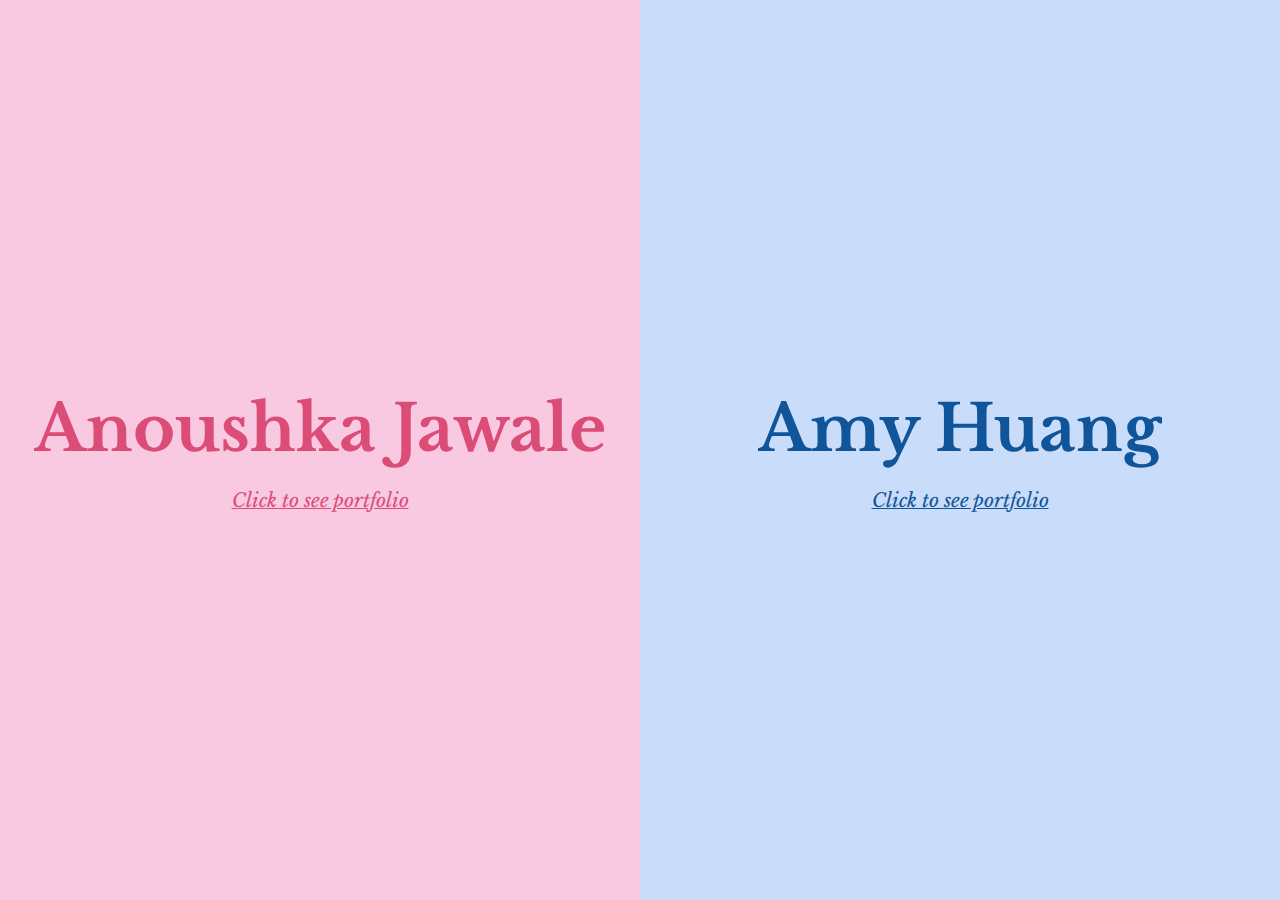
<file: public/index.html>
<!DOCTYPE html>
<html lang="en">
    <head>
        <meta charset="UTF-8">
        <meta name="description" content="This is the homepage of our portfolio for CSI 3140 Assignment 1.">
        <meta name="author" content="Amy Huang & Anoushka Jawale">
        <meta name="viewport" content="width=device-width, initial-scale=1.0">
        <title>Portfolio Home</title>

        <link rel="preconnect" href="https://fonts.googleapis.com">
        <link rel="preconnect" href="https://fonts.gstatic.com" crossorigin>
        <link href="https://fonts.googleapis.com/css2?family=Libre+Baskerville:ital,wght@0,400;0,700;1,400&display=swap" rel="stylesheet">
        <link rel="stylesheet" href="../css/index.css">
    </head>

    <body>
        <div class="container">
            <div class="left-side">
                <h1 id="left_name" class="leftSlide">Anoushka Jawale</h1>
                <a id="left_link" class="leftSlide" href="../webapp/anoushka_portfolio.html">Click to see portfolio</a>
            </div>

            <div class="right-side">
                <h1 id="right_name" class="rightSlide">Amy Huang</h1>
                <a id="right_link" class="rightSlide" href="../webapp/amy_portfolio.html">Click to see portfolio</a>
            </div>
        </div>
    </body>
</html>
</file>
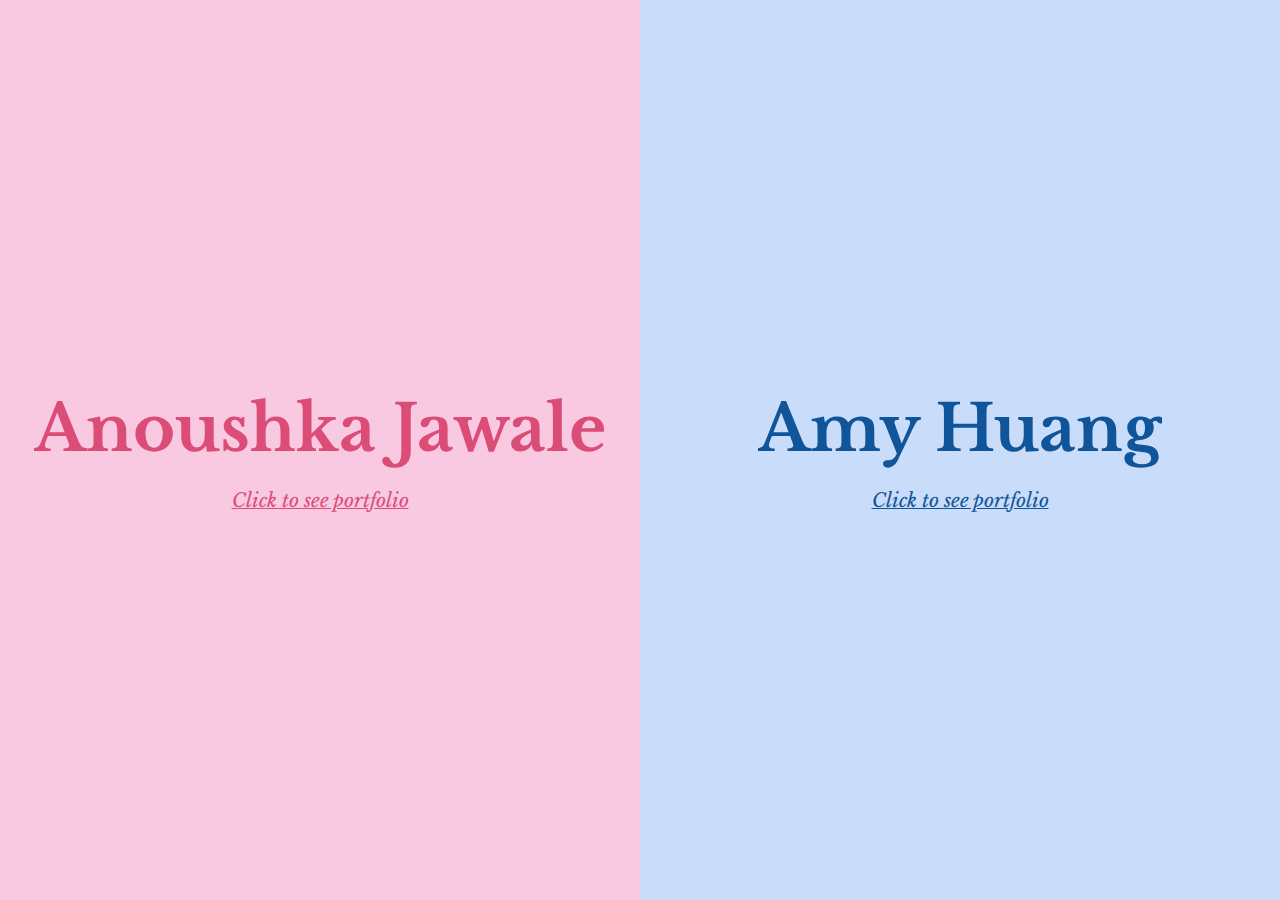
<file: webapp/index.html>
<!DOCTYPE html>
<html lang="en">
    <head>
        <meta charset="UTF-8">
        <meta name="description" content="This is the homepage of our portfolio for CSI 3140 Assignment 1.">
        <meta name="author" content="Amy Huang & Anoushka Jawale">
        <meta name="viewport" content="width=device-width, initial-scale=1.0">
        <title>Portfolio Home</title>

        <link rel="preconnect" href="https://fonts.googleapis.com">
        <link rel="preconnect" href="https://fonts.gstatic.com" crossorigin>
        <link href="https://fonts.googleapis.com/css2?family=Libre+Baskerville:ital,wght@0,400;0,700;1,400&display=swap" rel="stylesheet">
        <link rel="stylesheet" href="../css/index.css">
    </head>

    <body>
        <div class="container">
            <div class="left-side">
                <h1 id="left_name" class="leftSlide">Anoushka Jawale</h1>
                <a id="left_link" class="leftSlide" href="anoushka_portfolio.html">Click to see portfolio</a>
            </div>

            <div class="right-side">
                <h1 id="right_name" class="rightSlide">Amy Huang</h1>
                <a id="right_link" class="rightSlide" href="amy_portfolio.html">Click to see portfolio</a>
            </div>
        </div>
    </body>
</html>
</file>
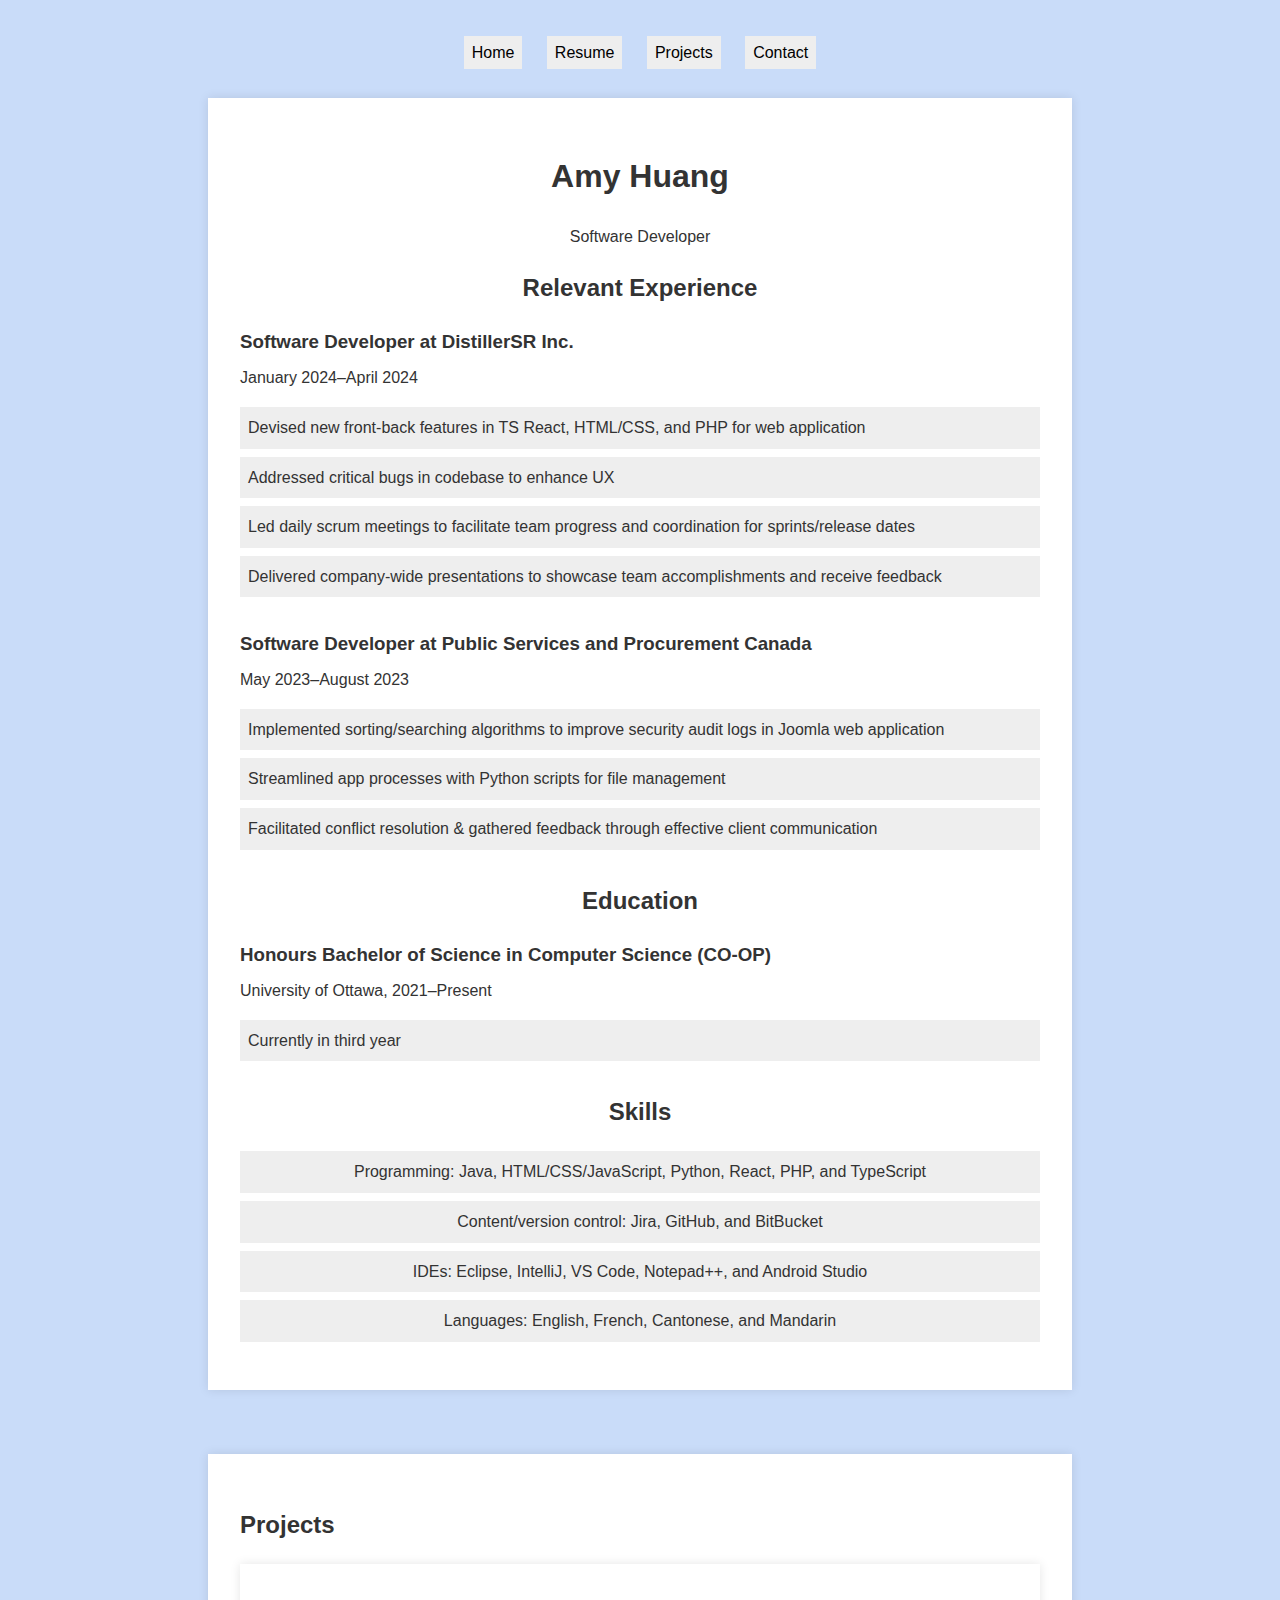
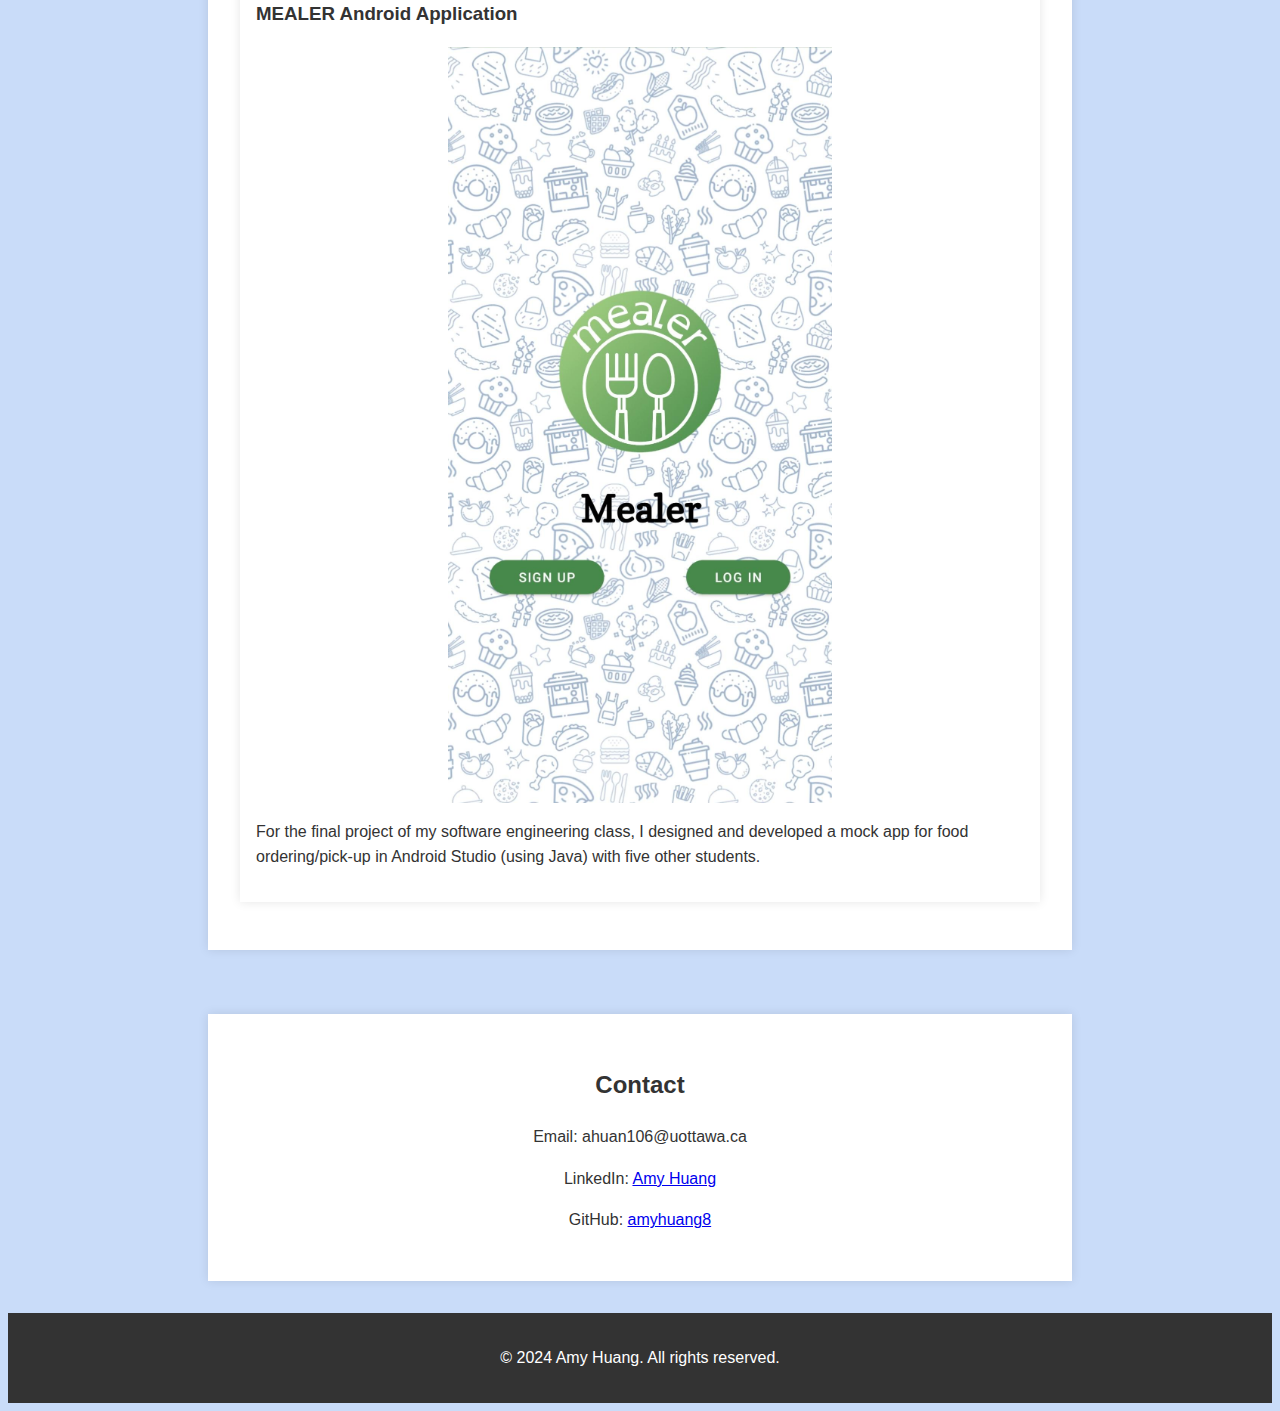
<file: amy_portfolio.html>
<!DOCTYPE html>
<html lang="en">
    <head>
        <meta charset="UTF-8">
        <meta name="description" content="This is Amy's portfolio content for 3140 Assignment 1.">
        <meta name="author" content="Amy Huang & Anoushka Jawale">
        <meta name="viewport" content="width=device-width, initial-scale=1.0">
        <title>Developer Portfolio</title>
        <link rel="stylesheet" href="styles.css">
    </head>

    <body class="amy-background">
        <header class="amy-background">
            <nav>
                <ul>
                    <li><a href="index.html">Home</a></li>
                    <li><a href="#resume">Resume</a></li>
                    <li><a href="#projects">Projects</a></li>
                    <li><a href="#contact">Contact</a></li>
                </ul>
            </nav>
        </header>

        <section id="resume">
            <h1>Amy Huang</h1>

            <p>Software Developer</p>

            <h2>Relevant Experience</h2>
            <div class="resume-item">
                <h3>Software Developer at DistillerSR Inc.</h3>
                <p>January 2024–April 2024</p>
                <ul>
                    <li>Devised new front-back features in TS React, HTML/CSS, and PHP for web application</li>
                    <li>Addressed critical bugs in codebase to enhance UX</li>
                    <li>Led daily scrum meetings to facilitate team progress and coordination for sprints/release dates</li>
                    <li>Delivered company-wide presentations to showcase team accomplishments and receive feedback</li>
                </ul>
            </div>
            <div class="resume-item">
                <h3>Software Developer at Public Services and Procurement Canada</h3>
                <p>May 2023–August 2023</p>
                <ul>
                    <li>Implemented sorting/searching algorithms to improve security audit logs in Joomla web application</li>
                    <li>Streamlined app processes with Python scripts for file management</li>
                    <li>Facilitated conflict resolution & gathered feedback through effective client communication</li>
                </ul>
            </div>

            <h2>Education</h2>
            <div class="resume-item">
                <h3>Honours Bachelor of Science in Computer Science (CO-OP)</h3>
                <p>University of Ottawa, 2021–Present</p>
                <ul>
                    <li>Currently in third year</li>
                </ul>
            </div>

            <h2>Skills</h2>
            <ul>
                <li>Programming: Java, HTML/CSS/JavaScript, Python, React, PHP, and TypeScript</li>
                <li>Content/version control: Jira, GitHub, and BitBucket</li>
                <li>IDEs: Eclipse, IntelliJ, VS Code, Notepad++, and Android Studio</li>
                <li>Languages: English, French, Cantonese, and Mandarin</li>
            </ul>
        </section>

        <section id="projects">
            <h2>Projects</h2>
            <div class="project">
                <h3>MEALER Android Application</h3>
                <img src="mealer.jpg" alt="Screenshot image of opening screen for MEALER app">
                <p>For the final project of my software engineering class, I designed and developed a mock app for food ordering/pick-up in Android Studio (using Java) with five other students.</p>
            </div>
        </section>

        <section id="contact">
            <h2>Contact</h2>
            <p>Email: ahuan106@uottawa.ca</p>
            <p>LinkedIn: <a href="https://www.linkedin.com/in/a03huang/">Amy Huang</a></p>
            <p>GitHub: <a href="https://github.com/amyhuang8">amyhuang8</a></p>
        </section>

        <footer>
            <p>&copy; 2024 Amy Huang. All rights reserved.</p>
        </footer>
    </body>
</html>
</file>
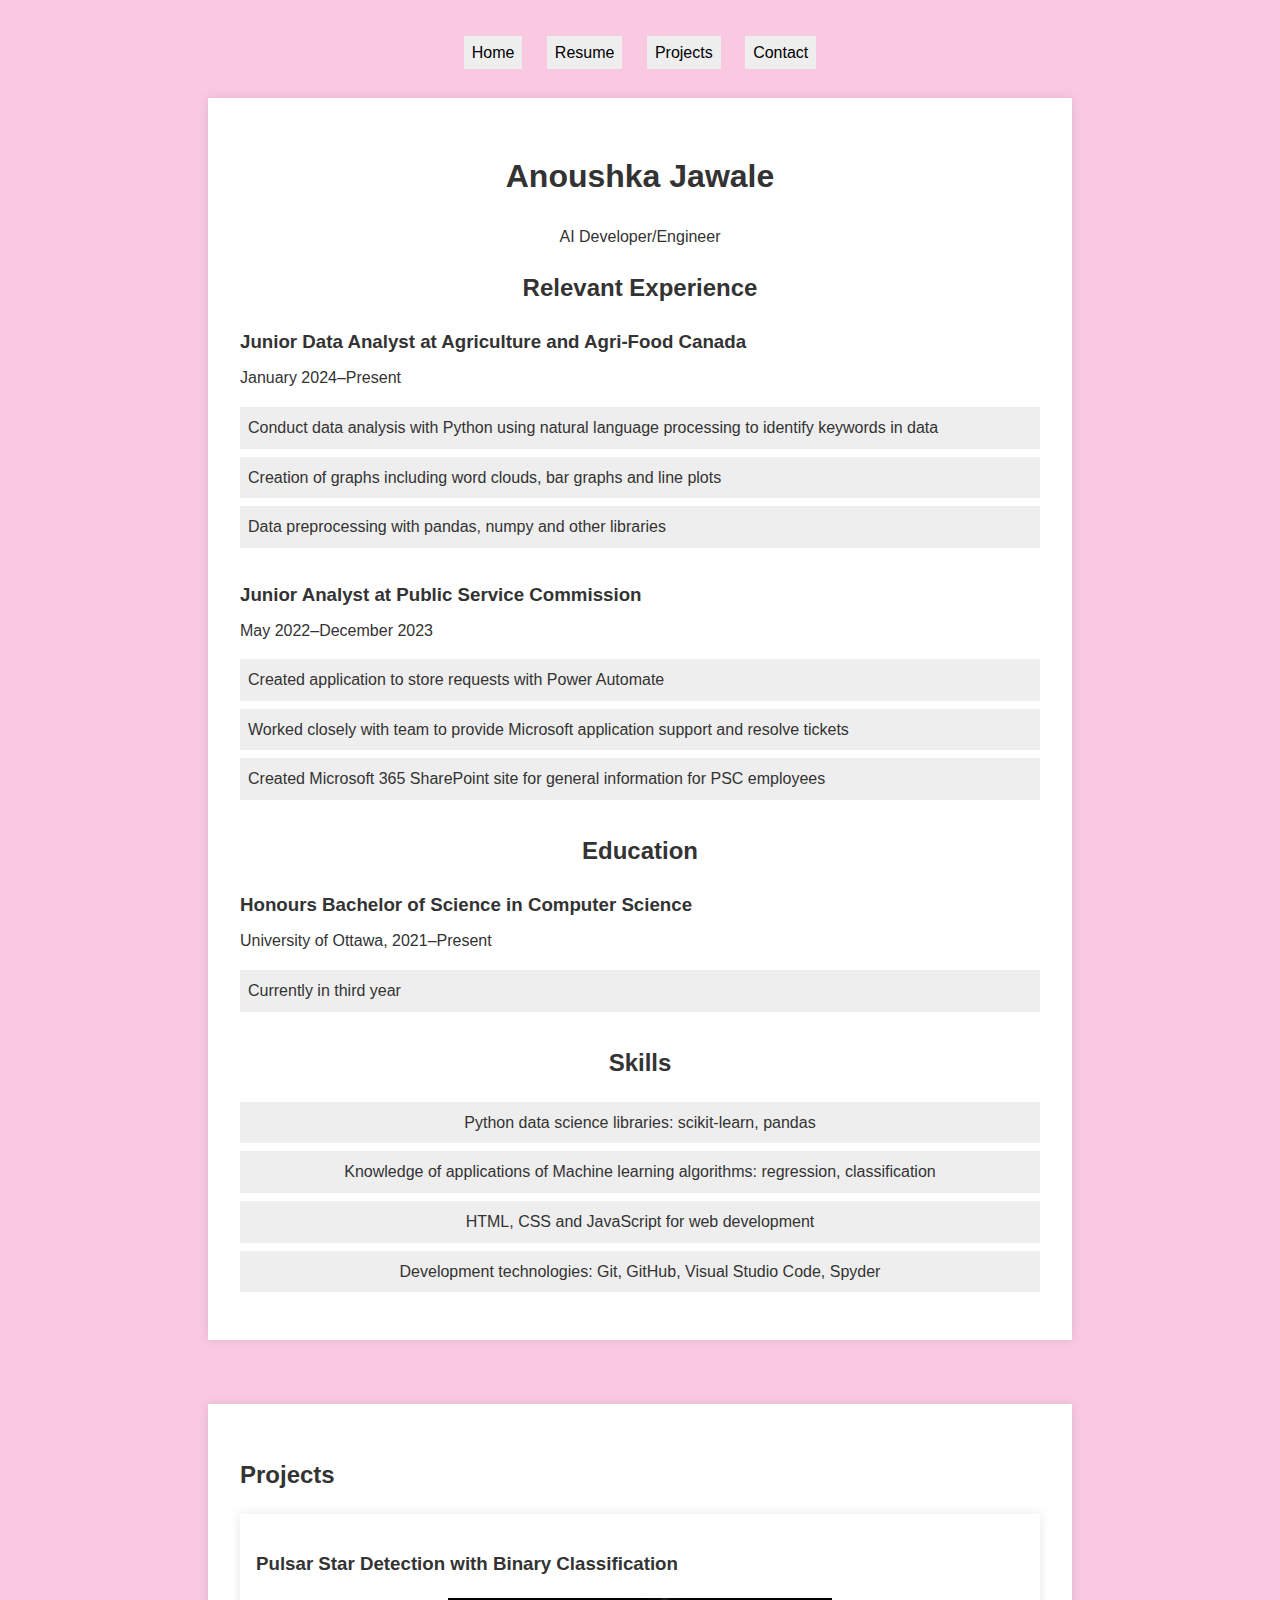
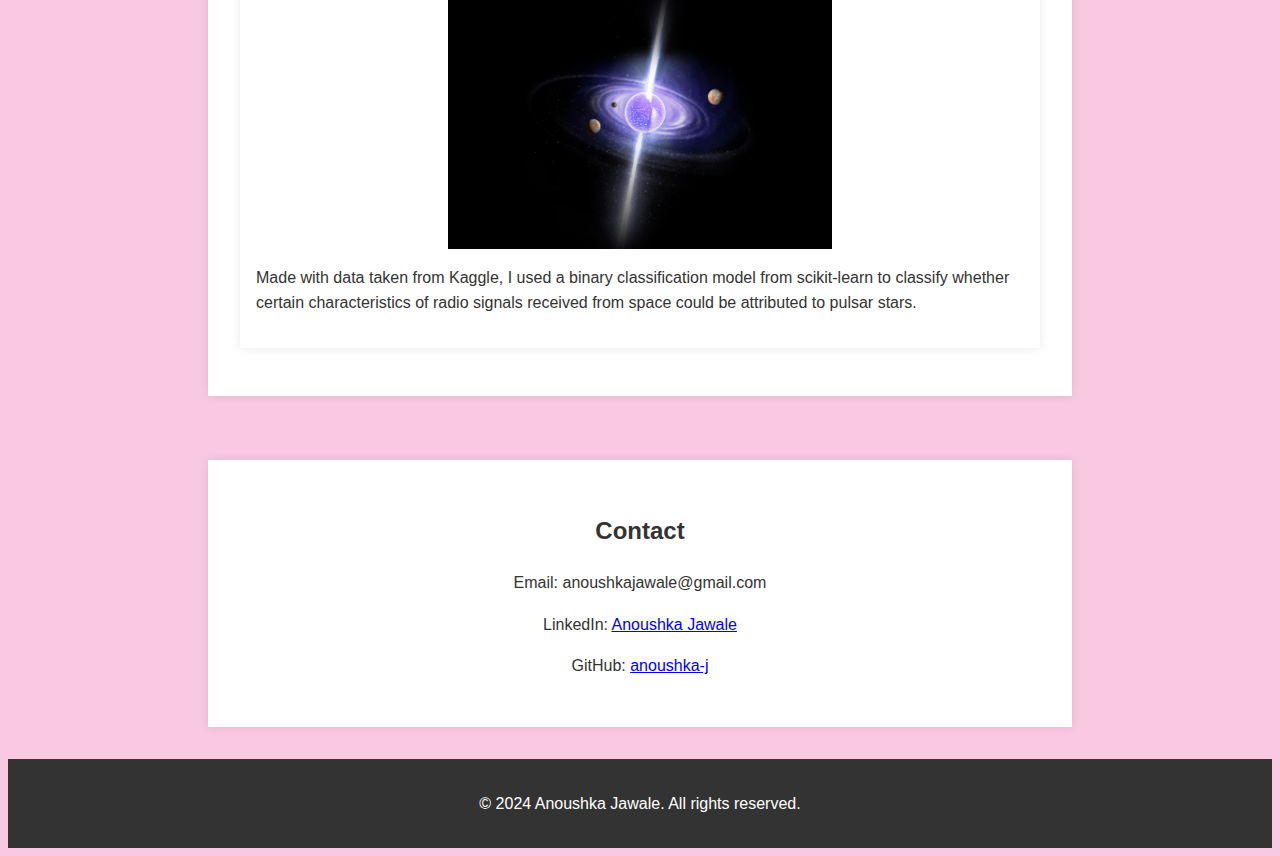
<file: anoushka_portfolio.html>
<!DOCTYPE html>
<html lang="en">
    <head>
        <meta charset="UTF-8">
        <meta name="description" content="This is Anoushka's portfolio content for 3140 Assignment 1.">
        <meta name="author" content="Anoushka Jawale & Amy Huang">
        <meta name="viewport" content="width=device-width, initial-scale=1.0">
        <title>Developer Portfolio</title>
        <link rel="stylesheet" href="styles.css">
    </head>

    <body class="anoushka-background">
        <header class="anoushka-background">
            <nav>
                <ul>
                    <li><a href="index.html">Home</a></li>
                    <li><a href="#resume">Resume</a></li>
                    <li><a href="#projects">Projects</a></li>
                    <li><a href="#contact">Contact</a></li>
                </ul>
            </nav>
        </header>

        <section id="resume">
            <h1>Anoushka Jawale</h1>

            <p>AI Developer/Engineer</p>

            <h2>Relevant Experience</h2>
            <div class="resume-item">
                <h3>Junior Data Analyst at Agriculture and Agri-Food Canada</h3>
                <p>January 2024–Present</p>
                <ul>
                    <li>Conduct data analysis with Python using natural language processing to identify keywords in data</li>
                    <li>Creation of graphs including word clouds, bar graphs and line plots</li>
                    <li>Data preprocessing with pandas, numpy and other libraries</li>
                </ul>
            </div>
            <div class="resume-item">
                <h3>Junior Analyst at Public Service Commission</h3>
                <p>May 2022–December 2023</p>
                <ul>
                    <li>Created application to store requests with Power Automate</li>
                    <li>Worked closely with team to provide Microsoft application support and resolve tickets</li>
                    <li>Created Microsoft 365 SharePoint site for general information for PSC employees</li>
                </ul>
            </div>

            <h2>Education</h2>
            <div class="resume-item">
                <h3>Honours Bachelor of Science in Computer Science</h3>
                <p>University of Ottawa, 2021–Present</p>
                <ul>
                    <li>Currently in third year</li>
                </ul>
            </div>

            <h2>Skills</h2>
            <ul>
                <li>Python data science libraries: scikit-learn, pandas</li>
                <li>Knowledge of applications of Machine learning algorithms: regression, classification</li>
                <li>HTML, CSS and JavaScript for web development</li>
                <li>Development technologies: Git, GitHub, Visual Studio Code, Spyder</li>
            </ul>
        </section>

        <section id="projects">
            <h2>Projects</h2>
            <div class="project">
                <h3>Pulsar Star Detection with Binary Classification</h3>
                <img src="pulsar.png" alt="Image of a Pulsar star imagined">
                <p>Made with data taken from Kaggle, I used a binary classification model from scikit-learn to classify whether certain characteristics of radio signals received from space could be attributed to pulsar stars.</p>
            </div>
        </section>

        <section id="contact">
            <h2>Contact</h2>
            <p>Email: anoushkajawale@gmail.com</p>
            <p>LinkedIn: <a href="https://www.linkedin.com/in/anoushka-j-3a0849224/">Anoushka Jawale</a></p>
            <p>GitHub: <a href="https://github.com/anoushka-j">anoushka-j</a></p>
        </section>

        <footer>
            <p>&copy; 2024 Anoushka Jawale. All rights reserved.</p>
        </footer>
    </body>
</html>
</file>
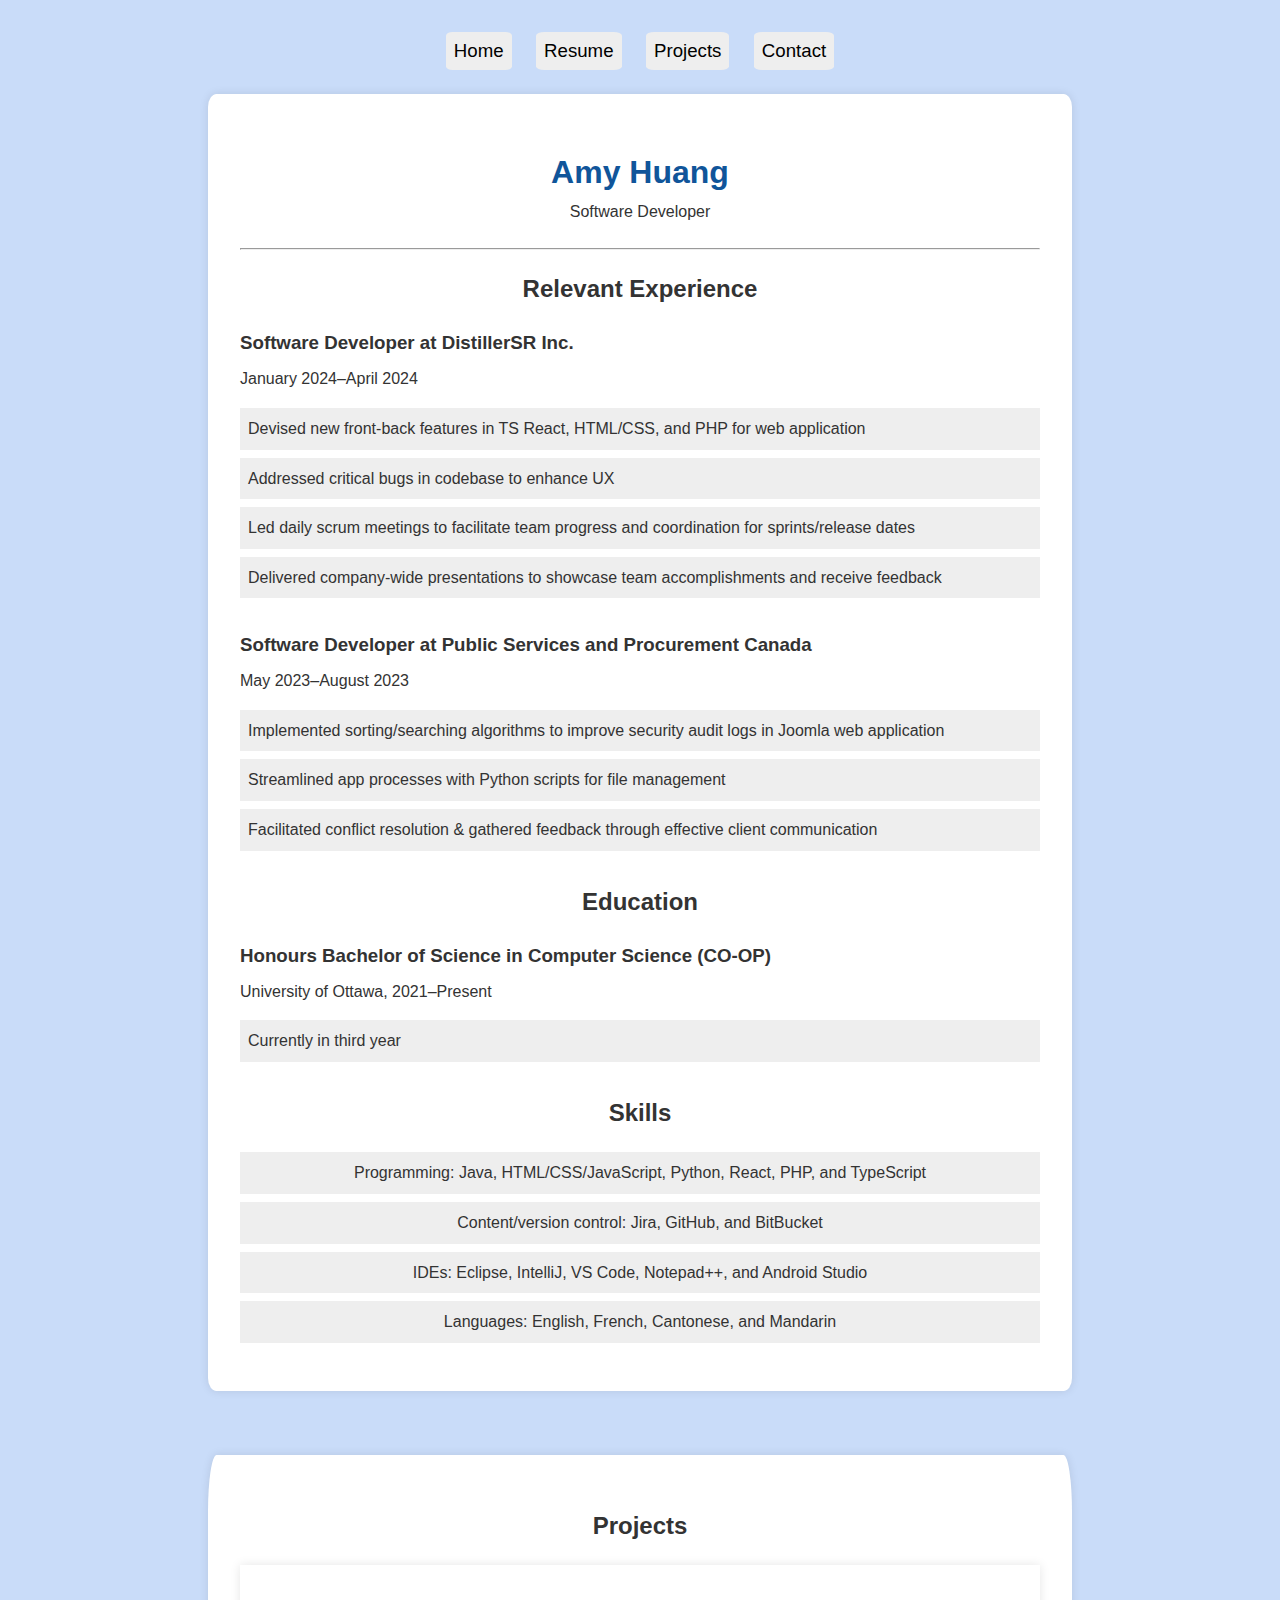
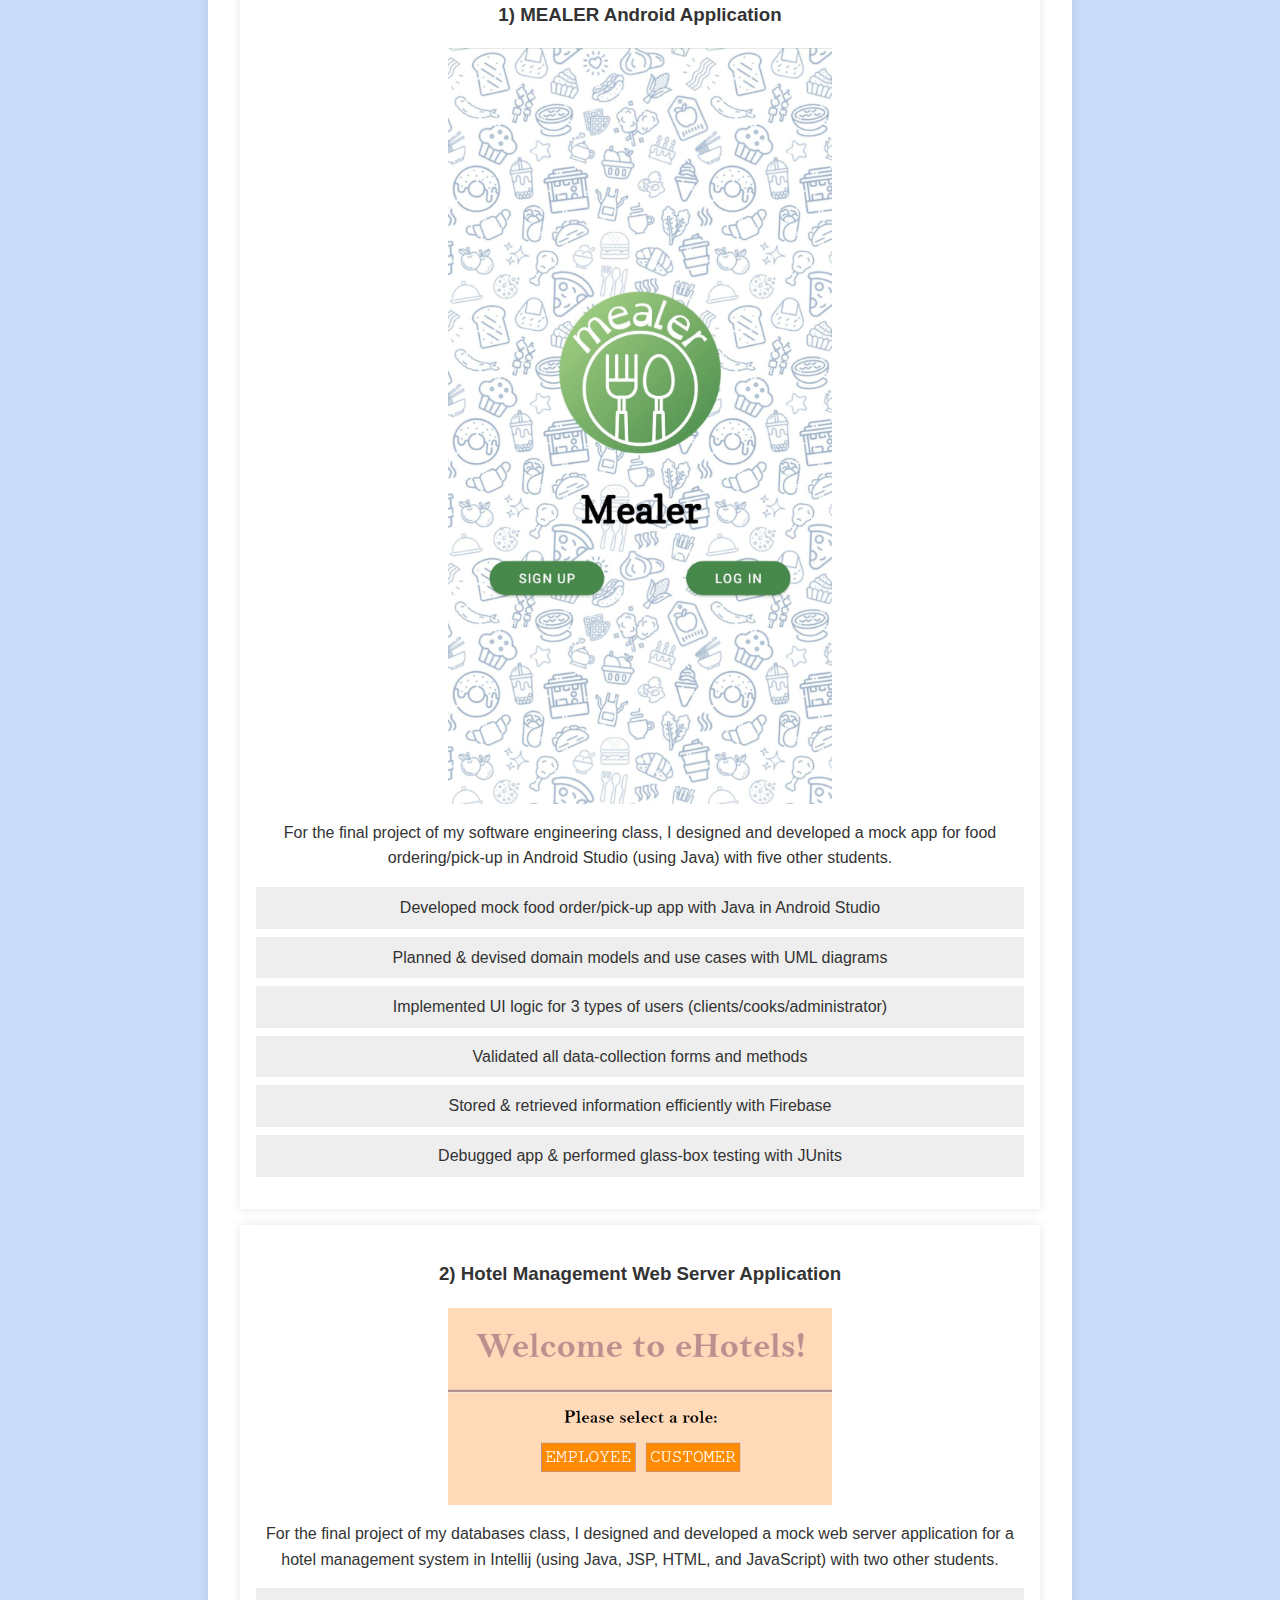
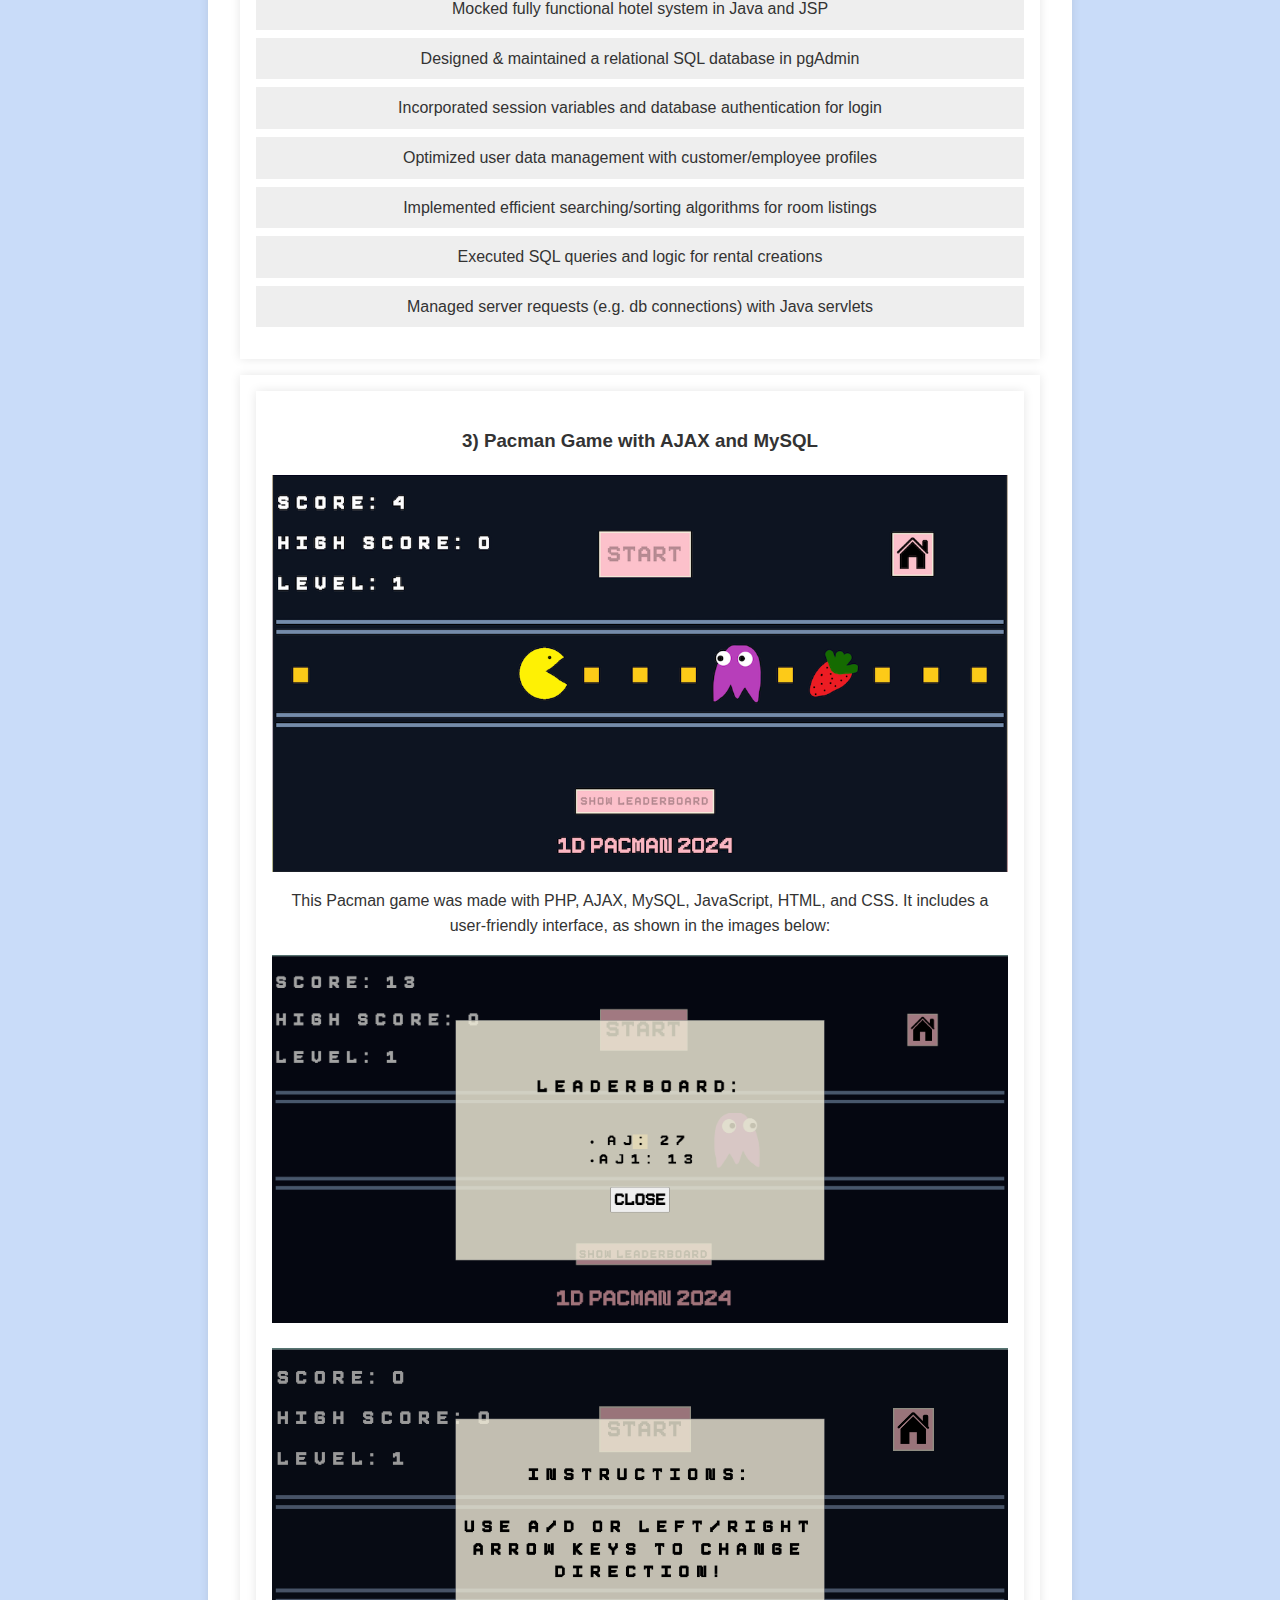
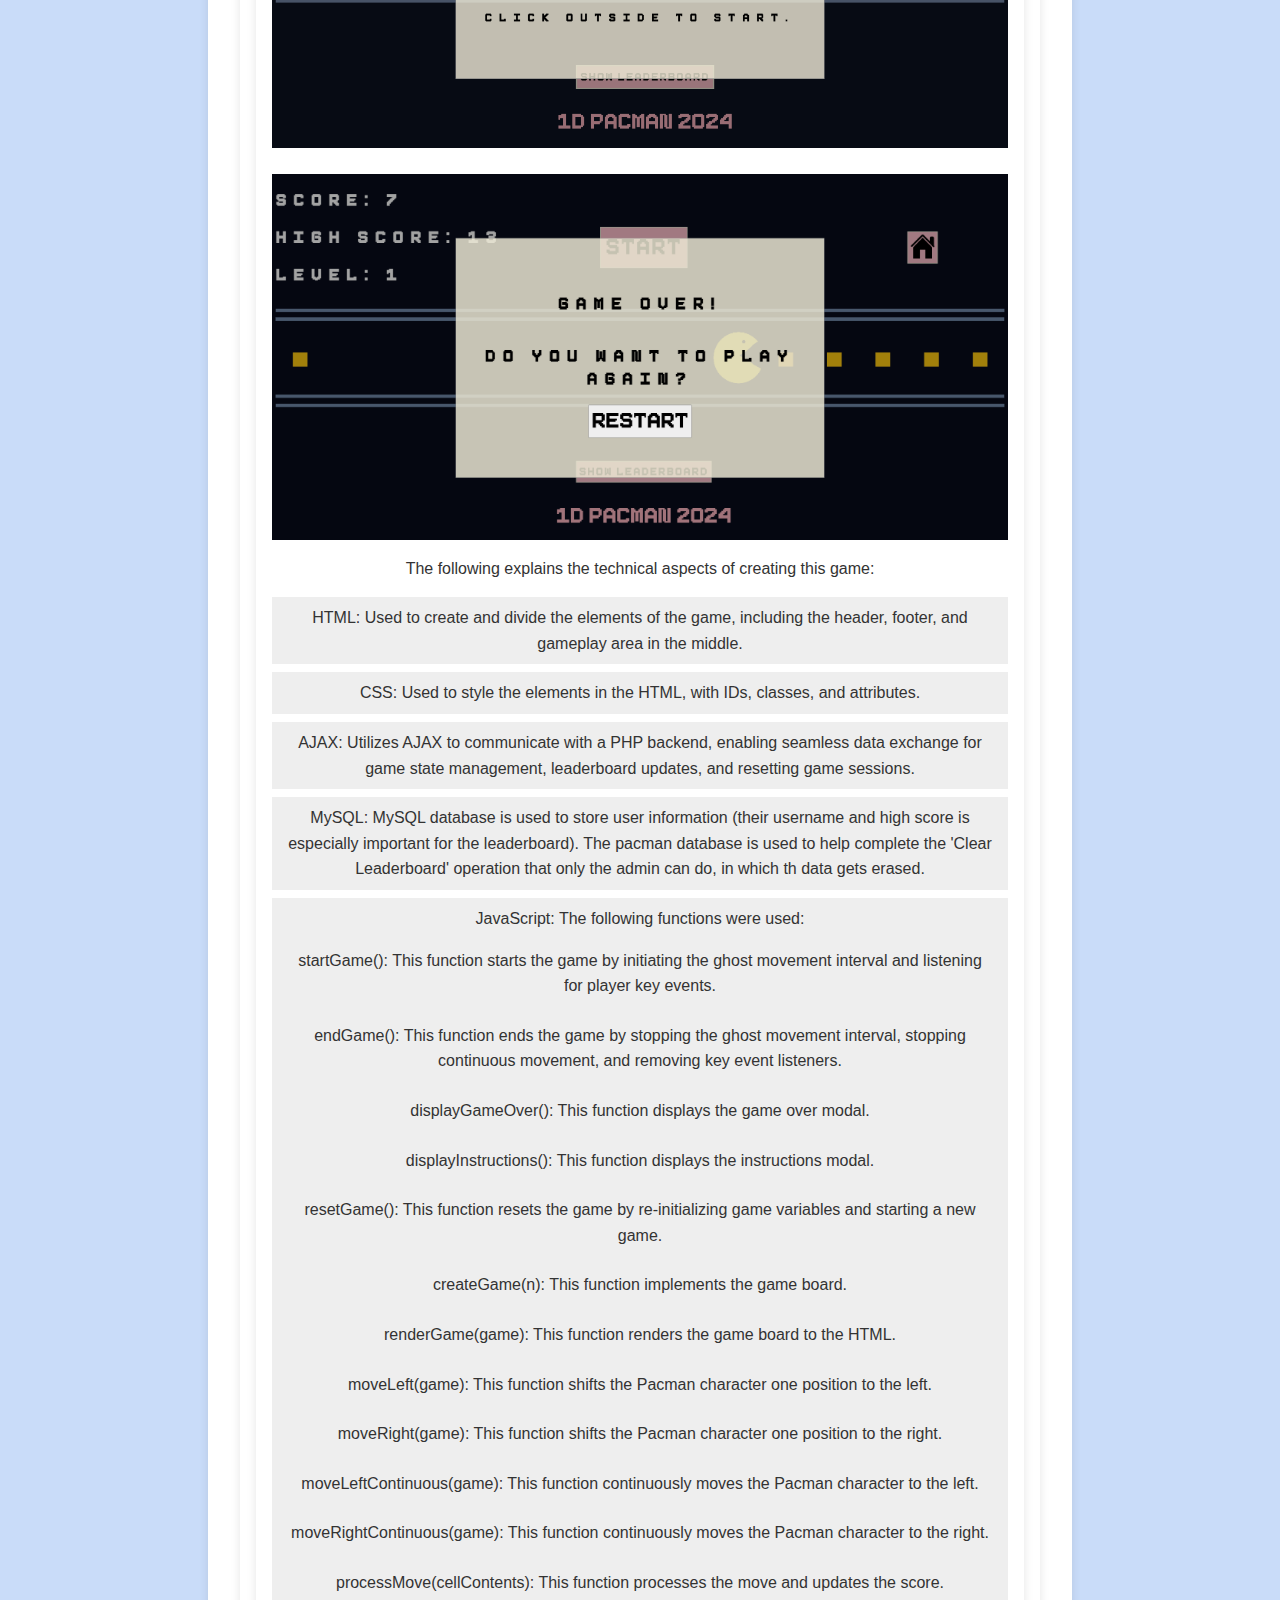
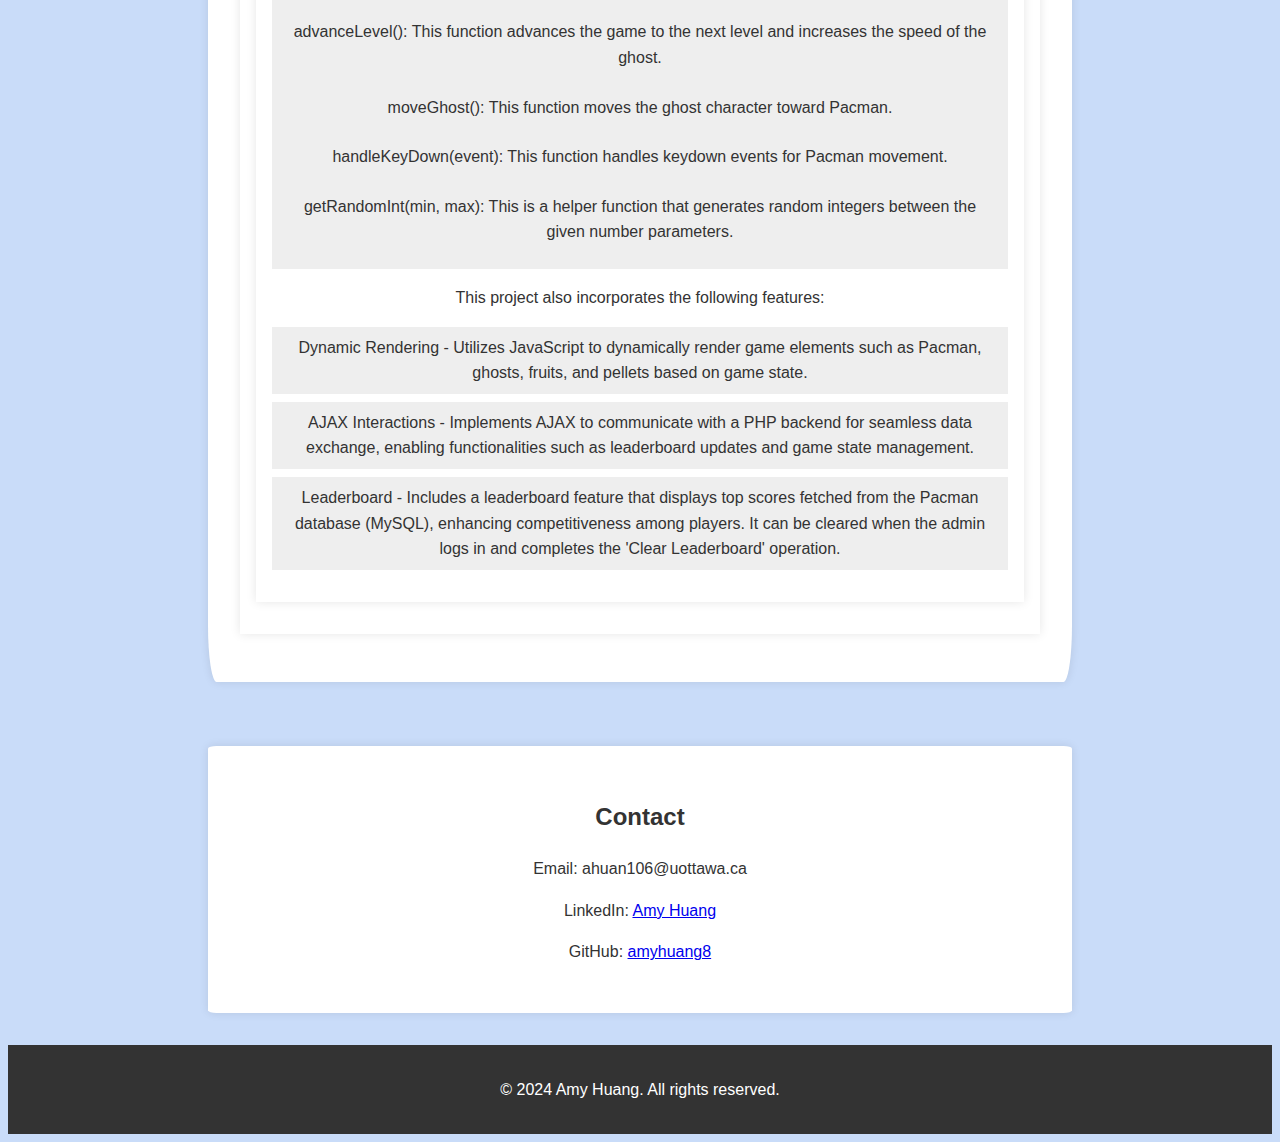
<file: webapp/amy_portfolio.html>
<!DOCTYPE html>
<html lang="en">
    <head>
        <meta charset="UTF-8">
        <meta name="description" content="This is Amy's portfolio content for 3140 Assignment 1.">
        <meta name="author" content="Amy Huang & Anoushka Jawale">
        <meta name="viewport" content="width=device-width, initial-scale=1.0">
        <title>Developer Portfolio</title>

        <link rel="stylesheet" href="../css/styles.css">
    </head>

    <body class="amy-background">
        <!--HEADER-->
        <header class="amy-background">
            <nav>
                <button onclick="window.location.href='../public/index.html'">Home</button>
                <button onclick="window.location.href='#resume'">Resume</button>
                <button onclick="window.location.href='#projects'">Projects</button>
                <button onclick="window.location.href='#contact'">Contact</button>
            </nav>
        </header>

        <!--SECTION CONTENTS: RESUME-->
        <section id="resume">
            <h1 style="color: #10559A;">Amy Huang</h1>
            <p id="subtitle">Software Developer</p>
            <hr>

            <h2>Relevant Experience</h2>
            <div class="resume-item">
                <h3>Software Developer at DistillerSR Inc.</h3>
                <p>January 2024–April 2024</p>
                <ul>
                    <li>Devised new front-back features in TS React, HTML/CSS, and PHP for web application</li>
                    <li>Addressed critical bugs in codebase to enhance UX</li>
                    <li>Led daily scrum meetings to facilitate team progress and coordination for sprints/release dates</li>
                    <li>Delivered company-wide presentations to showcase team accomplishments and receive feedback</li>
                </ul>
            </div>
            <div class="resume-item">
                <h3>Software Developer at Public Services and Procurement Canada</h3>
                <p>May 2023–August 2023</p>
                <ul>
                    <li>Implemented sorting/searching algorithms to improve security audit logs in Joomla web application</li>
                    <li>Streamlined app processes with Python scripts for file management</li>
                    <li>Facilitated conflict resolution & gathered feedback through effective client communication</li>
                </ul>
            </div>

            <h2>Education</h2>
            <div class="resume-item">
                <h3>Honours Bachelor of Science in Computer Science (CO-OP)</h3>
                <p>University of Ottawa, 2021–Present</p>
                <ul>
                    <li>Currently in third year</li>
                </ul>
            </div>

            <h2>Skills</h2>
            <ul>
                <li>Programming: Java, HTML/CSS/JavaScript, Python, React, PHP, and TypeScript</li>
                <li>Content/version control: Jira, GitHub, and BitBucket</li>
                <li>IDEs: Eclipse, IntelliJ, VS Code, Notepad++, and Android Studio</li>
                <li>Languages: English, French, Cantonese, and Mandarin</li>
            </ul>
        </section>

        <!--SECTION CONTENTS: PROJECTS-->
        <section id="projects" class="following-sections">
            <h2>Projects</h2>
            <div class="project">
                <h3>1) MEALER Android Application</h3>
                <img src="../resources/mealer.jpg" alt="Screenshot image of opening screen for MEALER app">
                <p>For the final project of my software engineering class, I designed and developed a mock app for food ordering/pick-up in Android Studio (using Java) with five other students.</p>
                <ul>
                    <li>Developed mock food order/pick-up app with Java in Android Studio</li>
                    <li>Planned & devised domain models and use cases with UML diagrams</li>
                    <li>Implemented UI logic for 3 types of users (clients/cooks/administrator)</li>
                    <li>Validated all data-collection forms and methods</li>
                    <li>Stored & retrieved information efficiently with Firebase</li>
                    <li>Debugged app & performed glass-box testing with JUnits</li>
                </ul>
            </div>
            <div class="project">
                <h3>2) Hotel Management Web Server Application</h3>
                <img src="../resources/eHotels.png" alt="Screenshot of the homepage for our web app">
                <p>For the final project of my databases class, I designed and developed a mock web server application for a hotel management system in Intellij (using Java, JSP, HTML, and JavaScript) with two other students.</p>
                <ul>
                    <li>Mocked fully functional hotel system in Java and JSP</li>
                    <li>Designed & maintained a relational SQL database in pgAdmin</li>
                    <li>Incorporated session variables and database authentication for login</li>
                    <li>Optimized user data management with customer/employee profiles</li>
                    <li>Implemented efficient searching/sorting algorithms for room listings</li>
                    <li>Executed SQL queries and logic for rental creations</li>
                    <li>Managed server requests (e.g. db connections) with Java servlets</li>
                </ul>
            </div>
            <div class="project">
                <div class="project">
                    <h3>3) Pacman Game with AJAX and MySQL</h3>
                    <img class="graph" src="../resources/gameplay.png" alt="image from pacman gameplay">
                    <p>This Pacman game was made with PHP, AJAX, MySQL, JavaScript, HTML, and CSS. It includes a user-friendly interface, as shown in the images below:</p>
                    <img class="graph" src="../resources/l_scores.png" alt="image from pacman leaderboard">
                    <br>
                    <img class="graph" src="../resources/main_menu_instructions.png" alt="image from pacman instructions">
                    <br>
                    <img class="graph" src="../resources/game_over.png" alt="image from pacman game over menu">
                    <p>The following explains the technical aspects of creating this game:</p>
                    <ul>
                        <li>HTML: Used to create and divide the elements of the game, including the header, footer, and gameplay area in the middle.</li>
                        <li>CSS: Used to style the elements in the HTML, with IDs, classes, and attributes.</li>
                        <li>AJAX: Utilizes AJAX to communicate with a PHP backend, enabling seamless data exchange for game state management, leaderboard updates, and resetting game sessions.</li>
                        <li>MySQL: MySQL database is used to store user information (their username and high score is especially important for the leaderboard). The pacman database is used to help complete the 'Clear Leaderboard' operation that only the admin can do, in which th data gets erased.</li>
                        <li>JavaScript: The following functions were used:
                            <ul>
                                <li>startGame(): This function starts the game by initiating the ghost movement interval and listening for player key events.</li>
                                <li>endGame(): This function ends the game by stopping the ghost movement interval, stopping continuous movement, and removing key event listeners.</li>
                                <li>displayGameOver(): This function displays the game over modal.</li>
                                <li>displayInstructions(): This function displays the instructions modal.</li>
                                <li>resetGame(): This function resets the game by re-initializing game variables and starting a new game.</li>
                                <li>createGame(n): This function implements the game board.</li>
                                <li>renderGame(game): This function renders the game board to the HTML.</li>
                                <li>moveLeft(game): This function shifts the Pacman character one position to the left.</li>
                                <li>moveRight(game): This function shifts the Pacman character one position to the right.</li>
                                <li>moveLeftContinuous(game): This function continuously moves the Pacman character to the left.</li>
                                <li>moveRightContinuous(game): This function continuously moves the Pacman character to the right.</li>
                                <li>processMove(cellContents): This function processes the move and updates the score.</li>
                                <li>advanceLevel(): This function advances the game to the next level and increases the speed of the ghost.</li>
                                <li>moveGhost(): This function moves the ghost character toward Pacman.</li>
                                <li>handleKeyDown(event): This function handles keydown events for Pacman movement.</li>
                                <li>getRandomInt(min, max): This is a helper function that generates random integers between the given number parameters.</li>
                            </ul>
                        </li>
                    </ul>
                    <p>This project also incorporates the following features:</p>
                    <ul>
                        <li>Dynamic Rendering - Utilizes JavaScript to dynamically render game elements such as Pacman, ghosts, fruits, and pellets based on game state.</li>
                        <li>AJAX Interactions - Implements AJAX to communicate with a PHP backend for seamless data exchange, enabling functionalities such as leaderboard updates and game state management.</li>
                        <li>Leaderboard - Includes a leaderboard feature that displays top scores fetched from the Pacman database (MySQL), enhancing competitiveness among players. It can be cleared when the admin logs in and completes the 'Clear Leaderboard' operation.</li>
                    </ul>
                </div>
                
        </section>

        <!--SECTION CONTENTS: CONTACT INFORMATION-->
        <section id="contact" class="following-sections">
            <h2>Contact</h2>
            <p>Email: ahuan106@uottawa.ca</p>
            <p>LinkedIn: <a href="https://www.linkedin.com/in/a03huang/">Amy Huang</a></p>
            <p>GitHub: <a href="https://github.com/amyhuang8">amyhuang8</a></p>
        </section>

        <!--FOOTER-->
        <footer>
            <p>&copy; 2024 Amy Huang. All rights reserved.</p>
        </footer>
    </body>
</html>
</file>
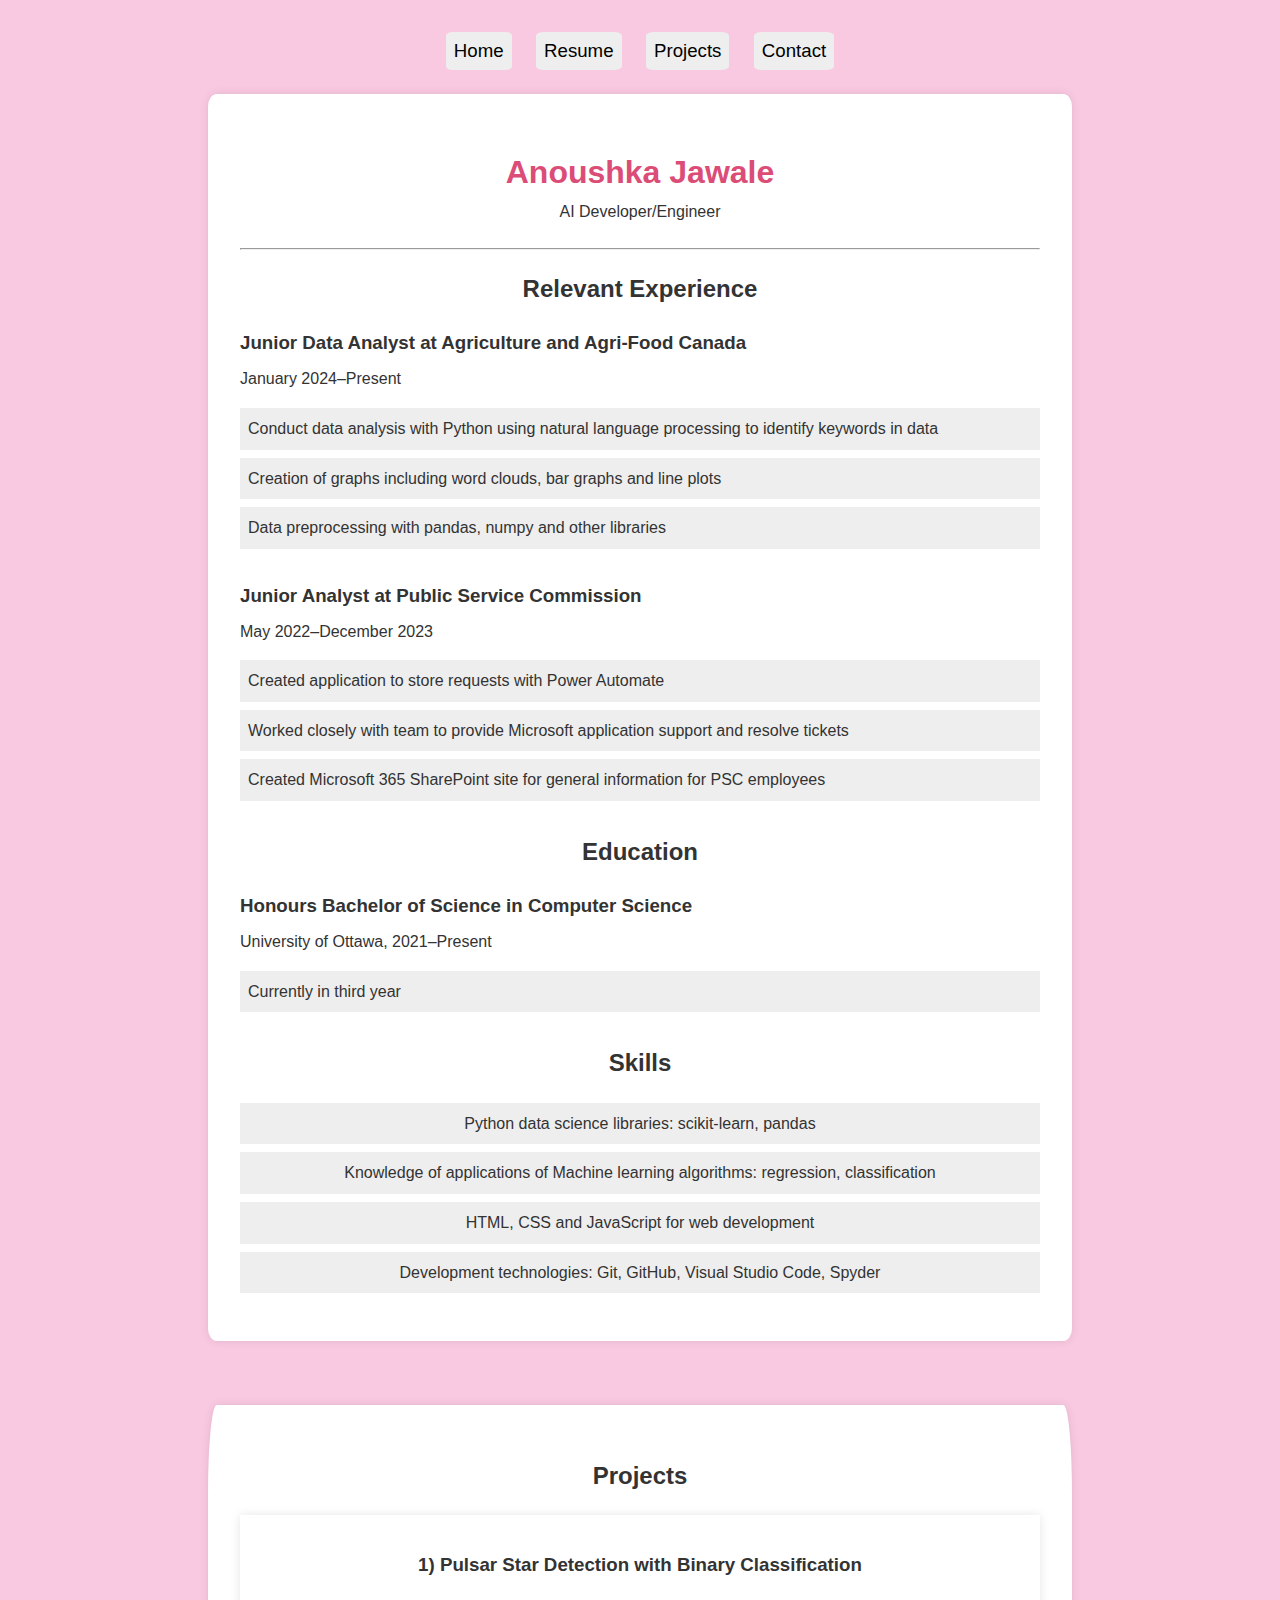
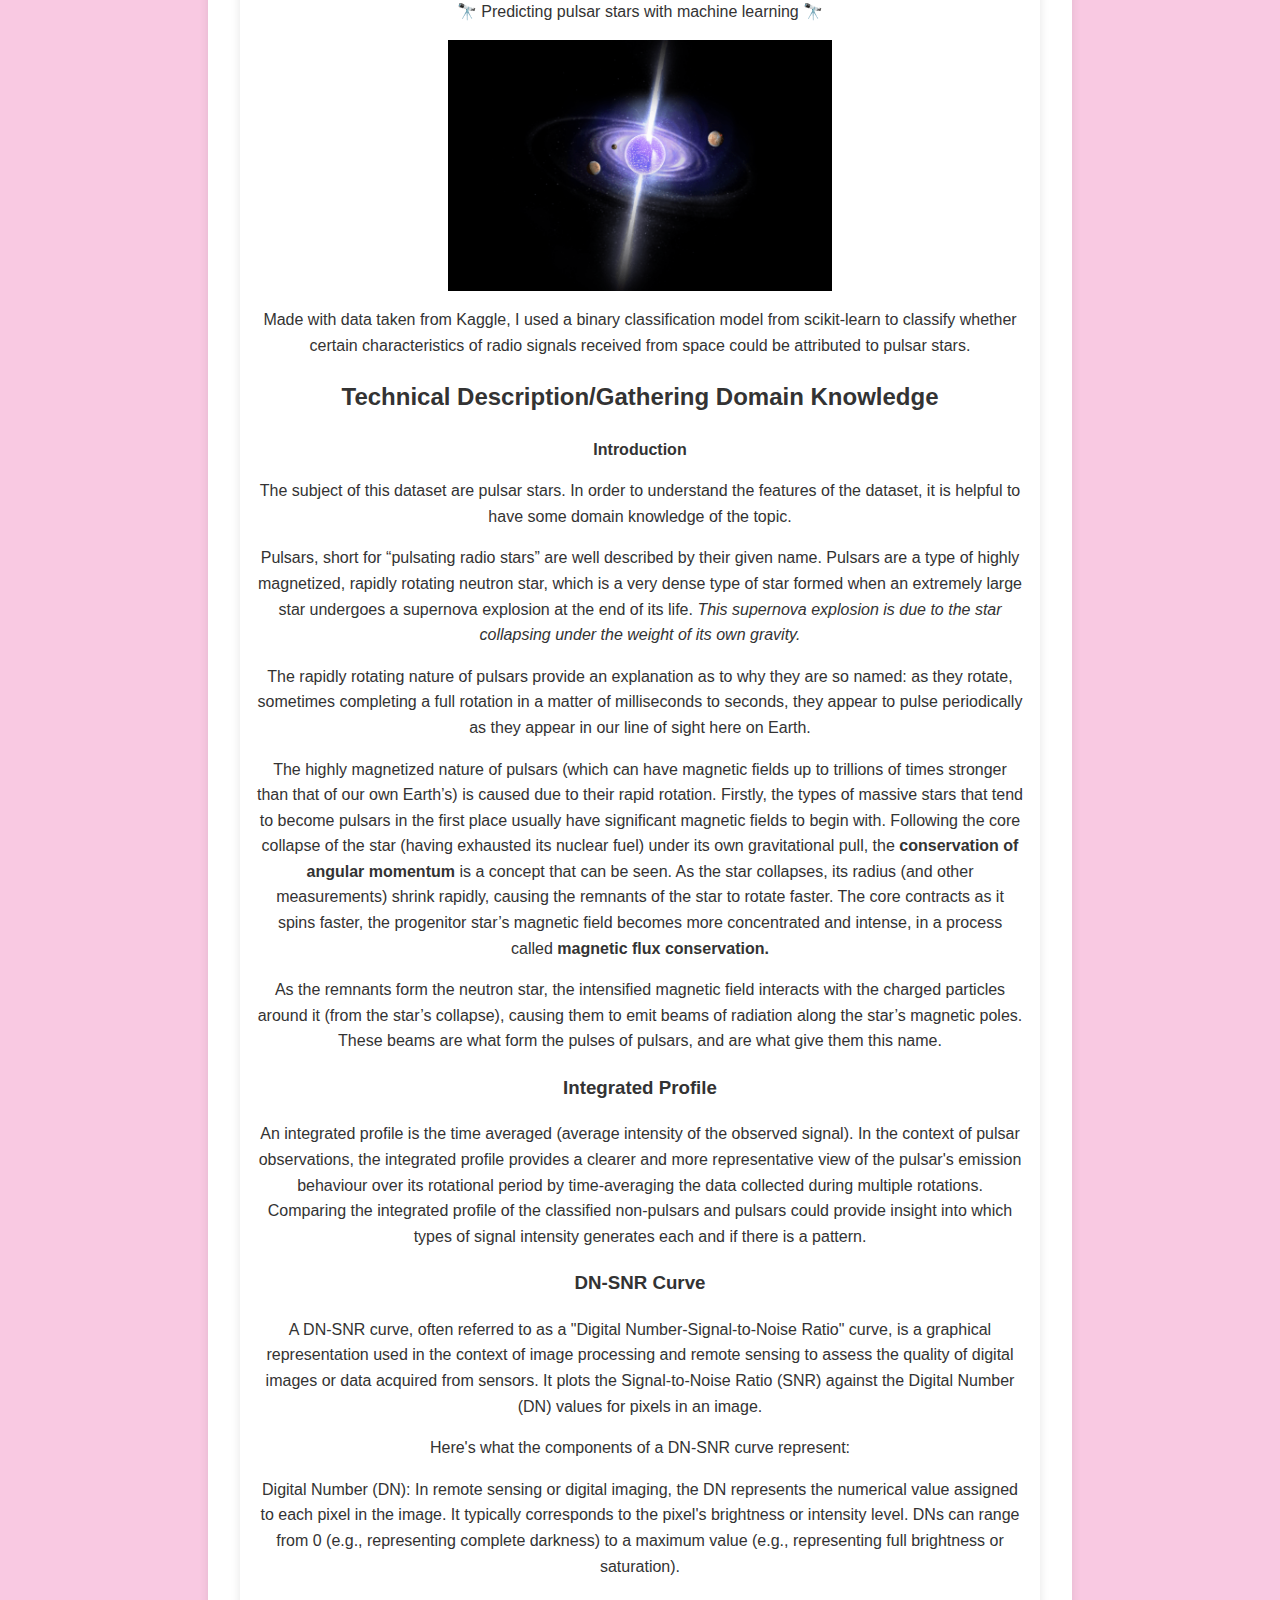
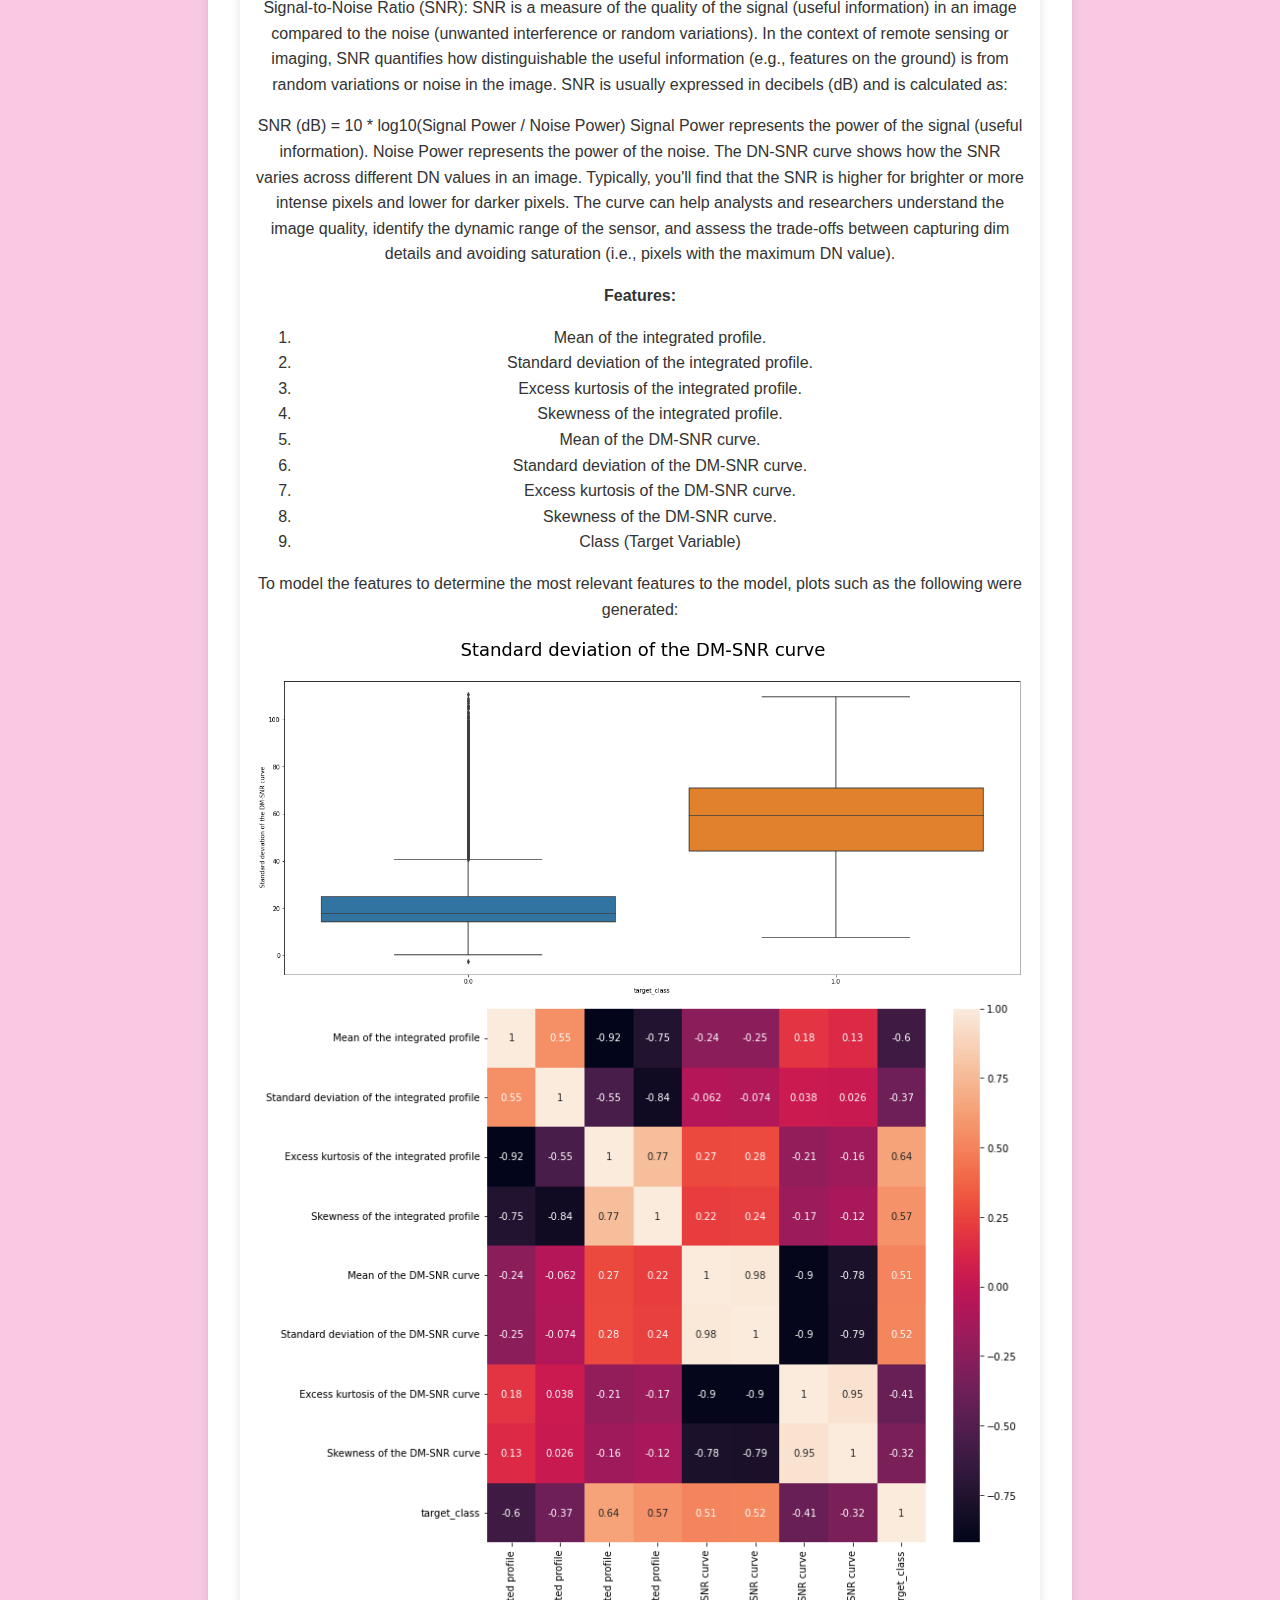
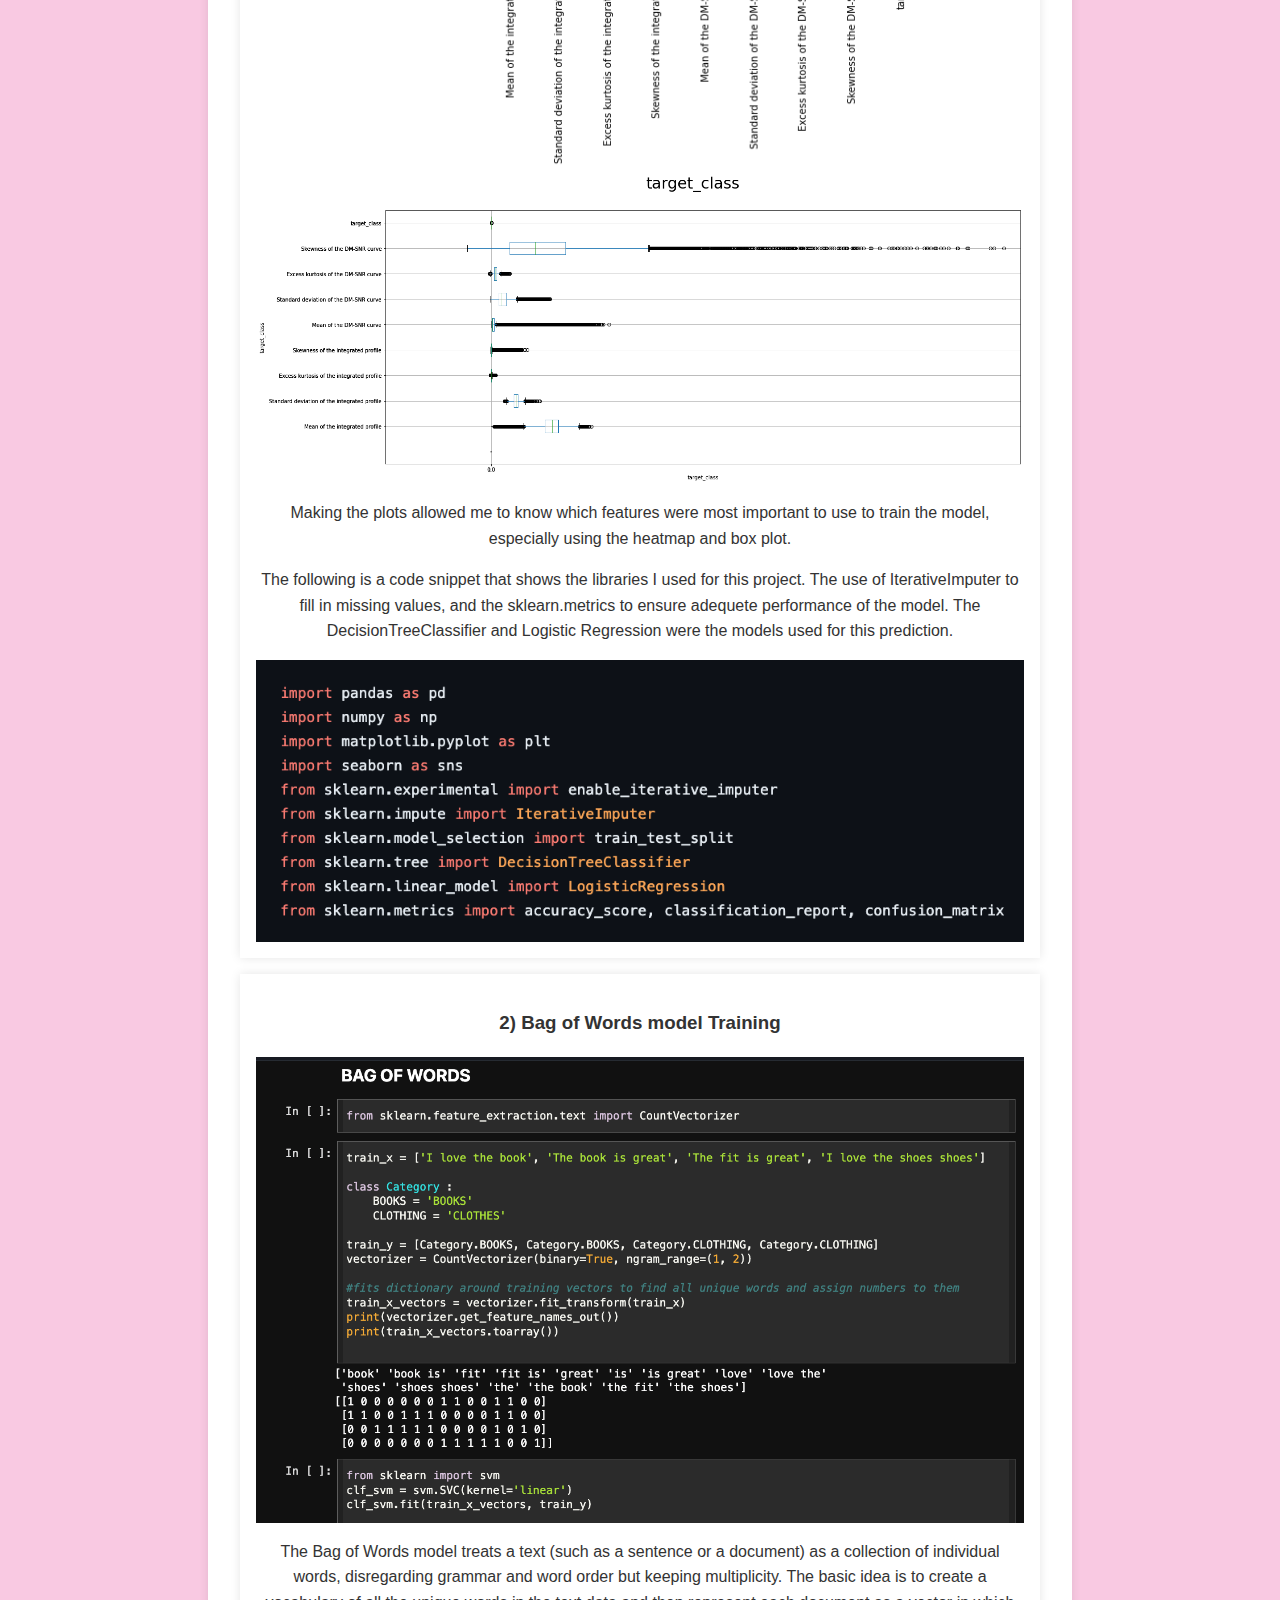
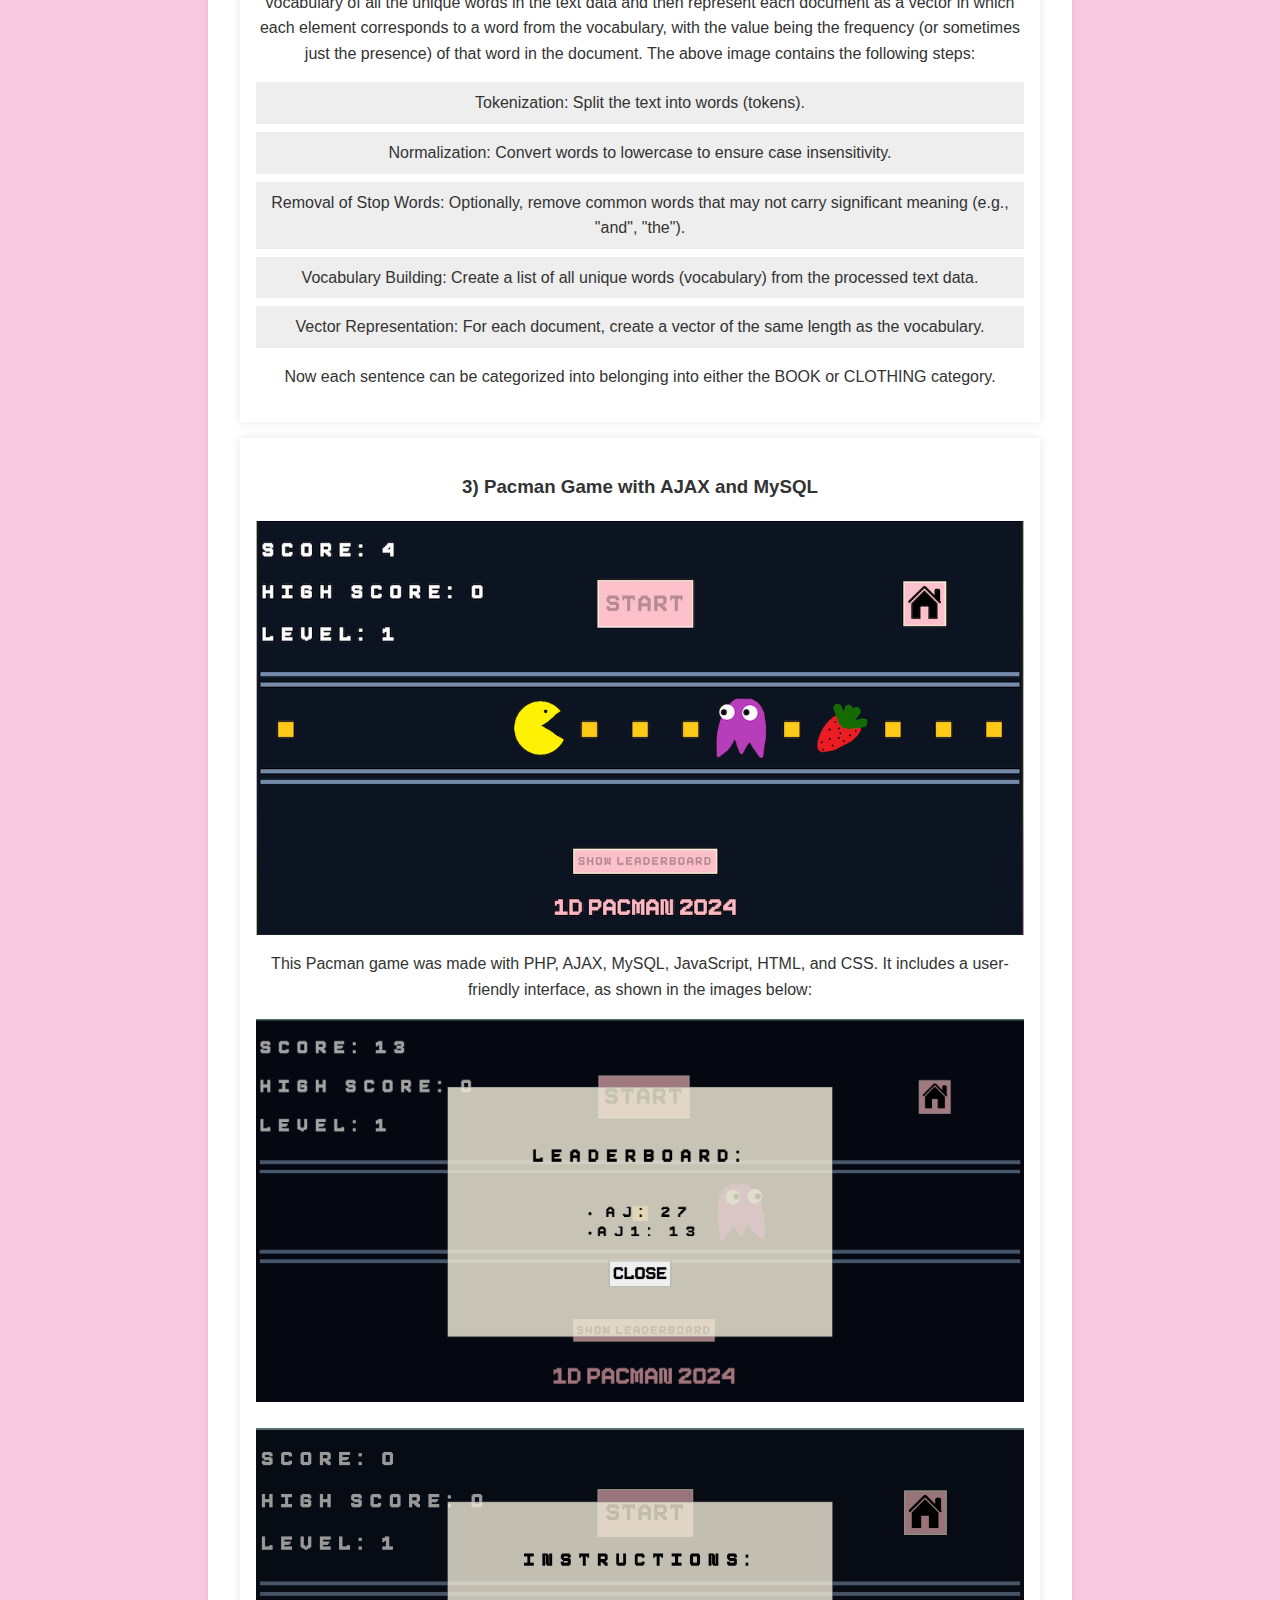
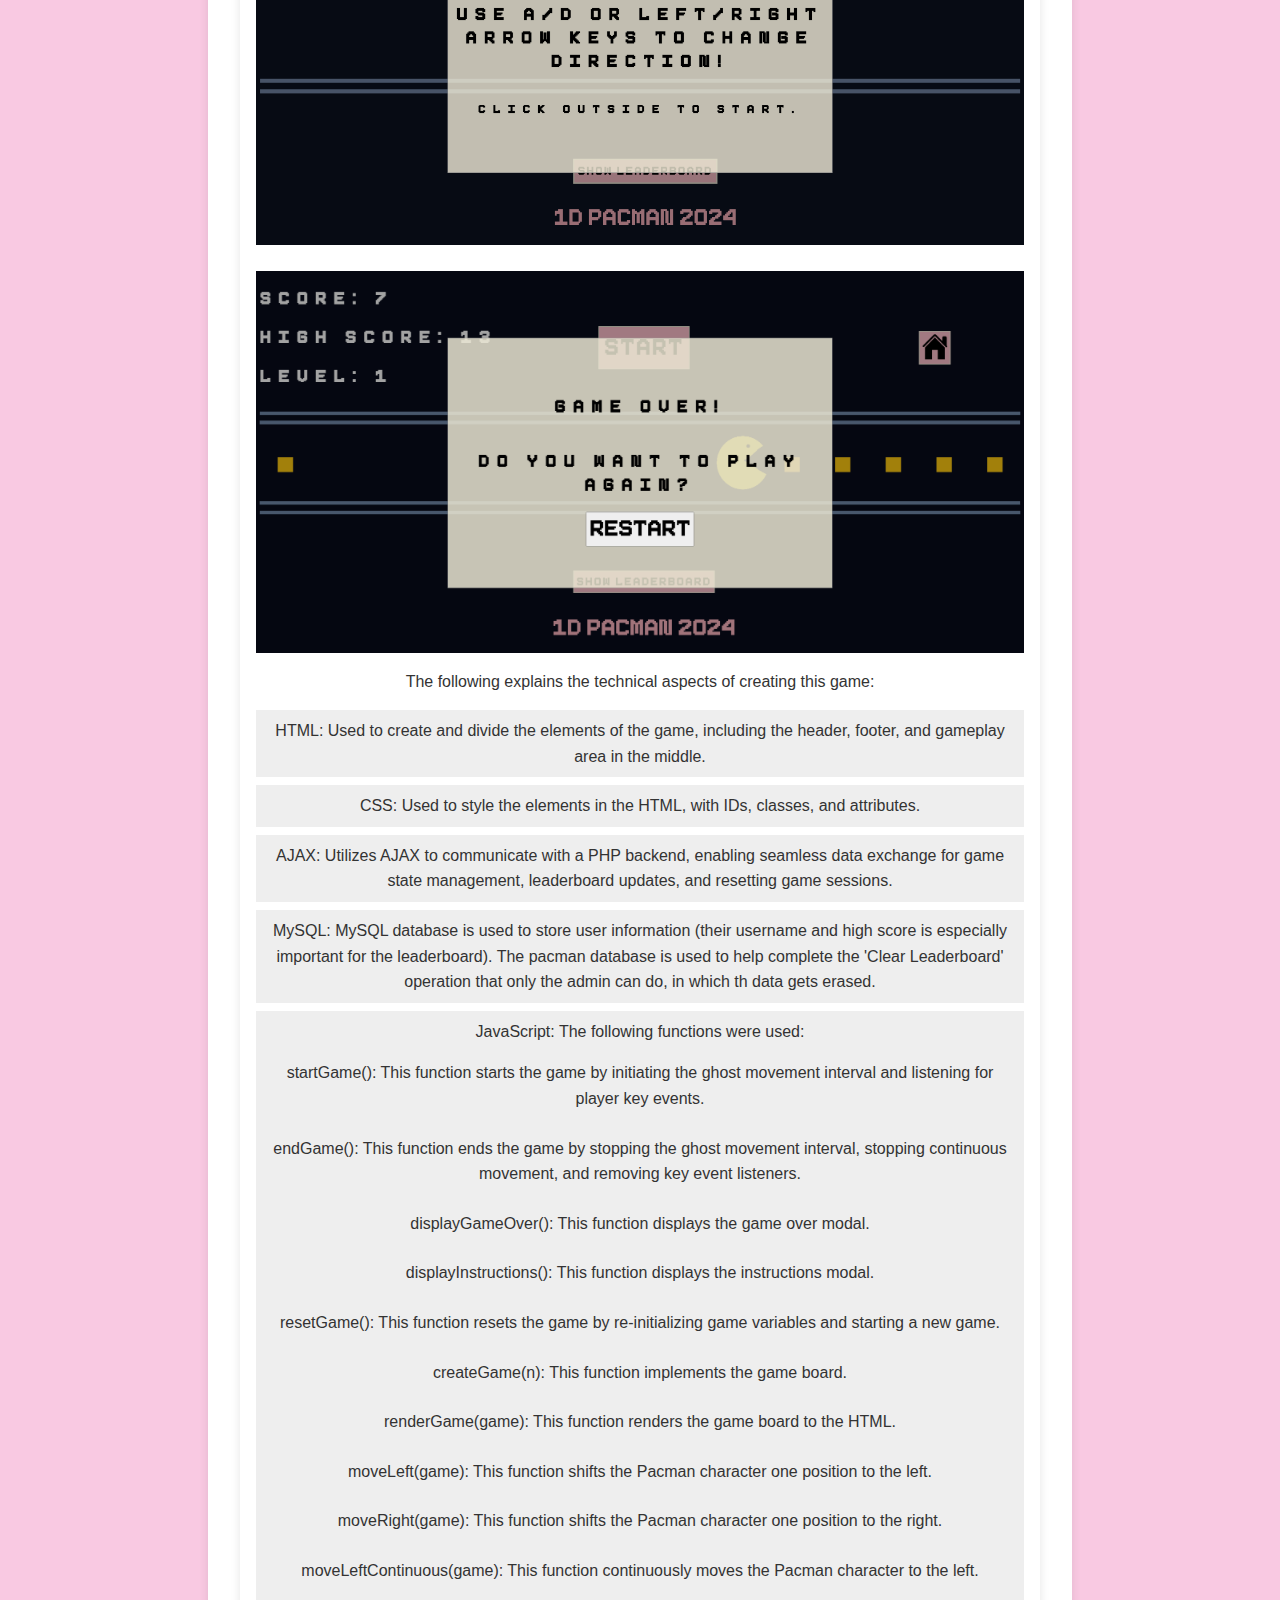
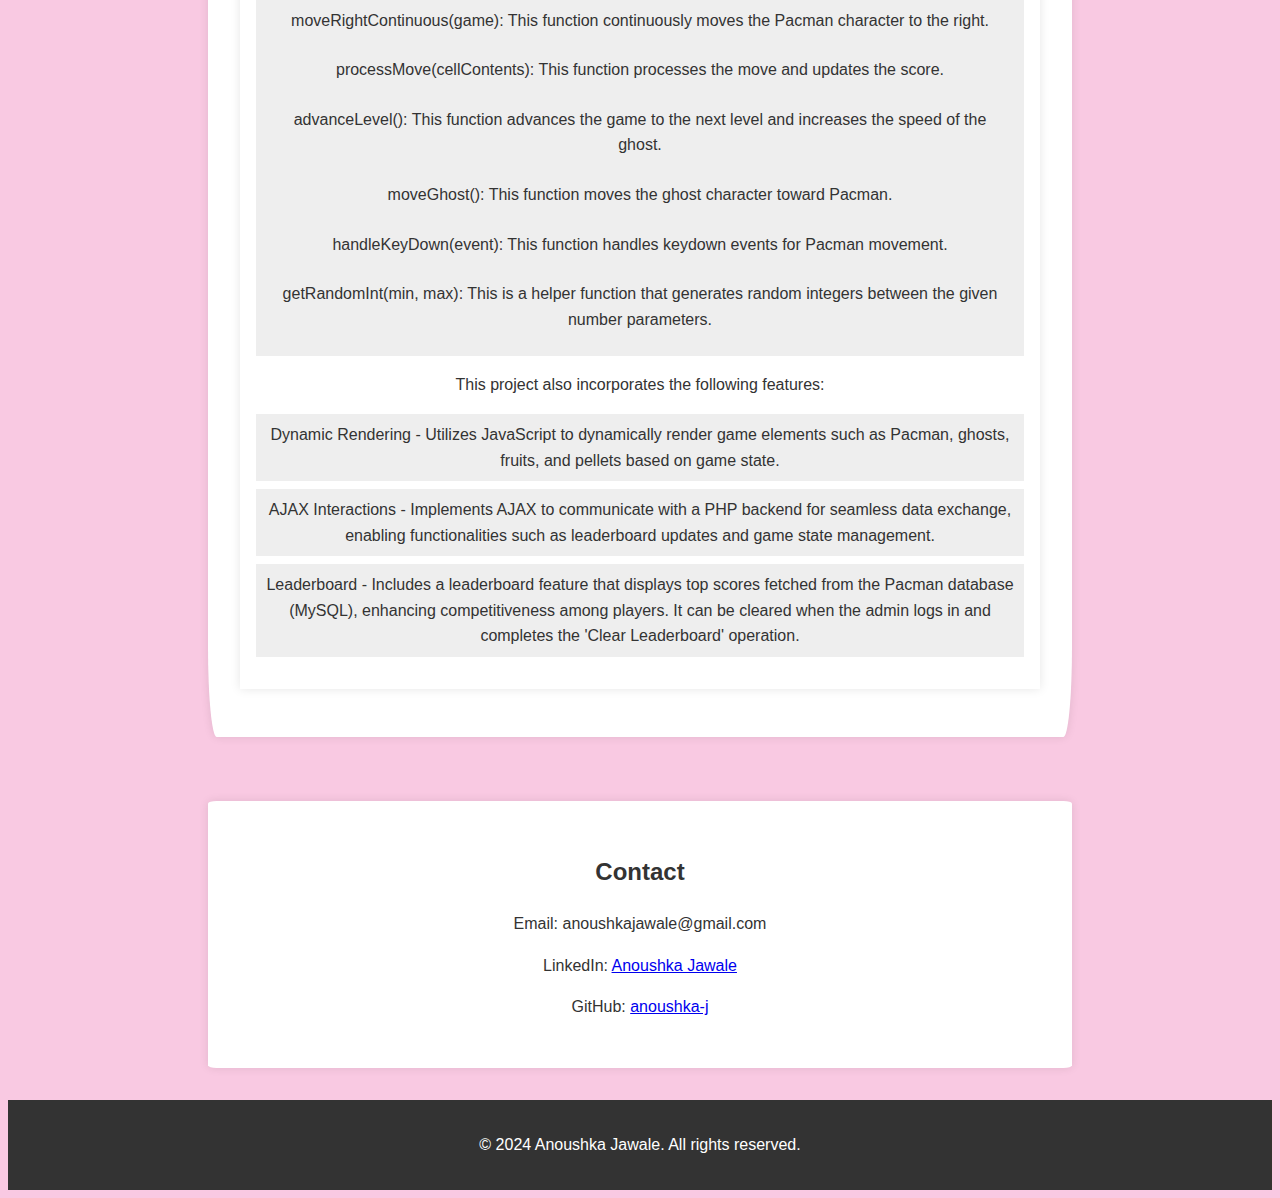
<file: webapp/anoushka_portfolio.html>
<!DOCTYPE html>
<html lang="en">
    <head>
        <meta charset="UTF-8">
        <meta name="description" content="This is Anoushka's portfolio content for 3140 Assignment 1.">
        <meta name="author" content="Anoushka Jawale & Amy Huang">
        <meta name="viewport" content="width=device-width, initial-scale=1.0">
        <title>Developer Portfolio</title>

        <link rel="stylesheet" href="../css/styles.css">
    </head>

    <body class="anoushka-background">
        <!--HEADER-->
        <header class="anoushka-background">
            <nav>
                <button onclick="window.location.href='../public/index.html'">Home</button>
                <button onclick="window.location.href='#resume'">Resume</button>
                <button onclick="window.location.href='#projects'">Projects</button>
                <button onclick="window.location.href='#contact'">Contact</button>
            </nav>
        </header>

        <!--SECTION CONTENTS: RESUME-->
        <section id="resume">
            <h1 style="color: #DB4C77;">Anoushka Jawale</h1>
            <p id="subtitle">AI Developer/Engineer</p>
            <hr>

            <h2>Relevant Experience</h2>
            <div class="resume-item">
                <h3>Junior Data Analyst at Agriculture and Agri-Food Canada</h3>
                <p>January 2024–Present</p>
                <ul>
                    <li>Conduct data analysis with Python using natural language processing to identify keywords in data</li>
                    <li>Creation of graphs including word clouds, bar graphs and line plots</li>
                    <li>Data preprocessing with pandas, numpy and other libraries</li>
                </ul>
            </div>
            <div class="resume-item">
                <h3>Junior Analyst at Public Service Commission</h3>
                <p>May 2022–December 2023</p>
                <ul>
                    <li>Created application to store requests with Power Automate</li>
                    <li>Worked closely with team to provide Microsoft application support and resolve tickets</li>
                    <li>Created Microsoft 365 SharePoint site for general information for PSC employees</li>
                </ul>
            </div>

            <h2>Education</h2>
            <div class="resume-item">
                <h3>Honours Bachelor of Science in Computer Science</h3>
                <p>University of Ottawa, 2021–Present</p>
                <ul>
                    <li>Currently in third year</li>
                </ul>
            </div>

            <h2>Skills</h2>
            <ul>
                <li>Python data science libraries: scikit-learn, pandas</li>
                <li>Knowledge of applications of Machine learning algorithms: regression, classification</li>
                <li>HTML, CSS and JavaScript for web development</li>
                <li>Development technologies: Git, GitHub, Visual Studio Code, Spyder</li>
            </ul>
        </section>

        <!--SECTION CONTENTS: PROJECTS-->
        <section id="projects" class="following-sections">
            <h2>Projects</h2>
            <div class="project">
                <h3>1) Pulsar Star Detection with Binary Classification</h3>
                <p>🔭 Predicting pulsar stars with machine learning 🔭</p>
                <img src="../resources/pulsar.png" alt="Image of a Pulsar star imagined">
                <p>Made with data taken from Kaggle, I used a binary classification model from scikit-learn to classify whether certain characteristics of radio signals received from space could be attributed to pulsar stars.</p>
                <h2 id="gathering-domain-knowledge">Technical Description/Gathering Domain Knowledge</h2>
                <p><strong>Introduction</strong></p>
                <p>The subject of this dataset are pulsar stars. In order to understand the features of the dataset, it is helpful to have some domain knowledge of the topic. </p>
                <p>Pulsars, short for “pulsating radio stars” are well described by their given name. Pulsars are a type of highly magnetized, rapidly rotating neutron star, which is a very dense type of star formed when an extremely large star undergoes a supernova explosion at the end of its life. <em>This supernova explosion is due to the star collapsing under the weight of its own gravity.</em> </p>
                <p>The rapidly rotating nature of pulsars provide an explanation as to why they are so named: as they rotate, sometimes completing a full rotation in a matter of milliseconds to seconds, they appear to pulse periodically as they appear in our line of sight here on Earth. </p>
                <p>The highly magnetized nature of pulsars (which can have magnetic fields up to trillions of times stronger than that of our own Earth’s) is caused due to their rapid rotation. Firstly, the types of massive stars that tend to become pulsars in the first place usually have significant magnetic fields to begin with. Following the core collapse of the star (having exhausted its nuclear fuel) under its own gravitational pull, the <strong>conservation of angular momentum</strong> is a concept that can be seen. As the star collapses, its radius (and other measurements) shrink rapidly, causing the remnants of the star to rotate faster. The core contracts as it spins faster, the progenitor star’s magnetic field becomes more concentrated and intense, in a process called <strong>magnetic flux conservation.</strong> </p>
                <p>As the remnants form the neutron star, the intensified magnetic field interacts with the charged particles around it (from the star’s collapse), causing them to emit beams of radiation along the star’s magnetic poles. These beams are what form the pulses of pulsars, and are what give them this name. </p>
                <h3 id="-integrated-profile-"><strong>Integrated Profile</strong></h3>
                <p>An integrated profile is the time averaged (average intensity of the observed signal). In the context of pulsar observations, the integrated profile provides a clearer and more representative view of the pulsar&#39;s emission behaviour over its rotational period by time-averaging the data collected during multiple rotations. Comparing the integrated profile of the classified non-pulsars and pulsars could provide insight into which types of signal intensity generates each and if there is a pattern. </p>
                <h3 id="dn-snr-curve">DN-SNR Curve</h3>
                <p>A DN-SNR curve, often referred to as a &quot;Digital Number-Signal-to-Noise Ratio&quot; curve, is a graphical representation used in the context of image processing and remote sensing to assess the quality of digital images or data acquired from sensors. It plots the Signal-to-Noise Ratio (SNR) against the Digital Number (DN) values for pixels in an image.</p>
                <p>Here&#39;s what the components of a DN-SNR curve represent:</p>
                <p>Digital Number (DN): In remote sensing or digital imaging, the DN represents the numerical value assigned to each pixel in the image. It typically corresponds to the pixel&#39;s brightness or intensity level. DNs can range from 0 (e.g., representing complete darkness) to a maximum value (e.g., representing full brightness or saturation).</p>
                <p>Signal-to-Noise Ratio (SNR): SNR is a measure of the quality of the signal (useful information) in an image compared to the noise (unwanted interference or random variations). In the context of remote sensing or imaging, SNR quantifies how distinguishable the useful information (e.g., features on the ground) is from random variations or noise in the image. SNR is usually expressed in decibels (dB) and is calculated as:</p>
                <p>SNR (dB) = 10 * log10(Signal Power / Noise Power)
                Signal Power represents the power of the signal (useful information).
                Noise Power represents the power of the noise.
                The DN-SNR curve shows how the SNR varies across different DN values in an image. Typically, you&#39;ll find that the SNR is higher for brighter or more intense pixels and lower for darker pixels. The curve can help analysts and researchers understand the image quality, identify the dynamic range of the sensor, and assess the trade-offs between capturing dim details and avoiding saturation (i.e., pixels with the maximum DN value).</p>
                <p><strong>Features:</strong></p>
                <ol>
                <li>Mean of the integrated profile.</li>
                <li>Standard deviation of the integrated profile.</li>
                <li>Excess kurtosis of the integrated profile.</li>
                <li>Skewness of the integrated profile.</li>
                <li>Mean of the DM-SNR curve.</li>
                <li>Standard deviation of the DM-SNR curve.</li>
                <li>Excess kurtosis of the DM-SNR curve.</li>
                <li>Skewness of the DM-SNR curve.</li>
                <li>Class (Target Variable)</li>
                </ol>
                <p>To model the features to determine the most relevant features to the model, plots such as the following were generated:</p>
                <img class="graph" src="../resources/plot.png" alt="Image of a graph plot">
                <img class="graph" src="../resources/heatmap.png" alt="Image of a heatmap graph">
                <img class="graph" src="../resources/boxplot.png" alt="Image of a box plot graph">
                <p>Making the plots allowed me to know which features were most important to use to train the model, especially using the heatmap and box plot.</p>
                <p>The following is a code snippet that shows the libraries I used for this project. The use of IterativeImputer to fill in missing values, and the sklearn.metrics to ensure adequete performance of the model. The DecisionTreeClassifier and Logistic Regression were the models used for this prediction.</p>
                <img class="graph" src="../resources/code.png" alt="Image of a Pulsar star imagined">
            </div>
            <div class="project">
                <h3>2) Bag of Words model Training</h3>
                <img class="graph" src="../resources/project2code.png" alt="Image of a Pulsar star imagined">
                <p>The Bag of Words model treats a text (such as a sentence or a document) as a collection of individual words, disregarding grammar and word order but keeping multiplicity. The basic idea is to create a vocabulary of all the unique words in the text data and then represent each document as a vector in which each element corresponds to a word from the vocabulary, with the value being the frequency (or sometimes just the presence) of that word in the document.
                    The above image contains the following steps: 
                    <ul>
                        <li>Tokenization: Split the text into words (tokens).
                        </li>
                        <li>Normalization: Convert words to lowercase to ensure case insensitivity.
                        </li>
                        <li>Removal of Stop Words: Optionally, remove common words that may not carry significant meaning (e.g., "and", "the").
                        </li>
                        <li>Vocabulary Building: Create a list of all unique words (vocabulary) from the processed text data.</li>
                        <li>Vector Representation: For each document, create a vector of the same length as the vocabulary.</li>
                    </ul>
                    <p>Now each sentence can be categorized into belonging into either the BOOK or CLOTHING category.</p>
            </div>
            <div class="project">
                <h3>3) Pacman Game with AJAX and MySQL</h3>
                <img class="graph" src="../resources/gameplay.png" alt="image from pacman gameplay">
                <p>This Pacman game was made with PHP, AJAX, MySQL, JavaScript, HTML, and CSS. It includes a user-friendly interface, as shown in the images below:</p>
                <img class="graph" src="../resources/l_scores.png" alt="image from pacman leaderboard">
                <br>
                <img class="graph" src="../resources/main_menu_instructions.png" alt="image from pacman instructions">
                <br>
                <img class="graph" src="../resources/game_over.png" alt="image from pacman game over menu">
                <p>The following explains the technical aspects of creating this game:</p>
                <ul>
                    <li>HTML: Used to create and divide the elements of the game, including the header, footer, and gameplay area in the middle.</li>
                    <li>CSS: Used to style the elements in the HTML, with IDs, classes, and attributes.</li>
                    <li>AJAX: Utilizes AJAX to communicate with a PHP backend, enabling seamless data exchange for game state management, leaderboard updates, and resetting game sessions.</li>
                    <li>MySQL: MySQL database is used to store user information (their username and high score is especially important for the leaderboard). The pacman database is used to help complete the 'Clear Leaderboard' operation that only the admin can do, in which th data gets erased.</li>
                    <li>JavaScript: The following functions were used:
                        <ul>
                            <li>startGame(): This function starts the game by initiating the ghost movement interval and listening for player key events.</li>
                            <li>endGame(): This function ends the game by stopping the ghost movement interval, stopping continuous movement, and removing key event listeners.</li>
                            <li>displayGameOver(): This function displays the game over modal.</li>
                            <li>displayInstructions(): This function displays the instructions modal.</li>
                            <li>resetGame(): This function resets the game by re-initializing game variables and starting a new game.</li>
                            <li>createGame(n): This function implements the game board.</li>
                            <li>renderGame(game): This function renders the game board to the HTML.</li>
                            <li>moveLeft(game): This function shifts the Pacman character one position to the left.</li>
                            <li>moveRight(game): This function shifts the Pacman character one position to the right.</li>
                            <li>moveLeftContinuous(game): This function continuously moves the Pacman character to the left.</li>
                            <li>moveRightContinuous(game): This function continuously moves the Pacman character to the right.</li>
                            <li>processMove(cellContents): This function processes the move and updates the score.</li>
                            <li>advanceLevel(): This function advances the game to the next level and increases the speed of the ghost.</li>
                            <li>moveGhost(): This function moves the ghost character toward Pacman.</li>
                            <li>handleKeyDown(event): This function handles keydown events for Pacman movement.</li>
                            <li>getRandomInt(min, max): This is a helper function that generates random integers between the given number parameters.</li>
                        </ul>
                    </li>
                </ul>
                <p>This project also incorporates the following features:</p>
                <ul>
                    <li>Dynamic Rendering - Utilizes JavaScript to dynamically render game elements such as Pacman, ghosts, fruits, and pellets based on game state.</li>
                    <li>AJAX Interactions - Implements AJAX to communicate with a PHP backend for seamless data exchange, enabling functionalities such as leaderboard updates and game state management.</li>
                    <li>Leaderboard - Includes a leaderboard feature that displays top scores fetched from the Pacman database (MySQL), enhancing competitiveness among players. It can be cleared when the admin logs in and completes the 'Clear Leaderboard' operation.</li>
                </ul>
            </div>
            
    </section>
  

        <!--SECTION CONTENTS: CONTACT INFORMATION-->
        <section id="contact" class="following-sections">
            <h2>Contact</h2>
            <p>Email: anoushkajawale@gmail.com</p>
            <p>LinkedIn: <a href="https://www.linkedin.com/in/anoushka-j-3a0849224/">Anoushka Jawale</a></p>
            <p>GitHub: <a href="https://github.com/anoushka-j">anoushka-j</a></p>
        </section>

        <!--FOOTER-->
        <footer>
            <p>&copy; 2024 Anoushka Jawale. All rights reserved.</p>
        </footer>
    </body>
</html>
</file>
<file: css/index.css>
body, html {
    margin: 0;
    padding: 0;
    height: 100%;
    width: 100%;
    overflow: hidden;
    display: flex;
    justify-content: center;
    align-items: center;
}

.container {
    display: flex;
    width: 100%;
    height: 100%;
}

/* DIVS */
.left-side, .right-side {
    flex: 1;
    padding: 20px;
    text-align: center;
    display: flex;
    flex-direction: column;
    justify-content: center;
    align-items: center;
}

.left-side {
    color: #DB4C77;
    background-color: #f9c9e2;
}

.right-side {
    color: #10559A;
    background-color: #c9dcf9;
}

/* NAMES & LINKS */
#left_name, #right_name {
    font-size: 5vw;
    font-family: "Libre Baskerville", serif;
    margin: 0;
    white-space: nowrap;
    overflow: hidden;
    text-overflow: ellipsis;
}

#left_link, #right_link {
    font-family: "Libre Baskerville", serif;
    font-style: italic;
    text-decoration: underline;
    font-size: 1.5vw;
    margin-top: 20px;
}

#left_link {
    color: #DB4C77;
}

#right_link {
    color: #10559A;
}

/* ANIMATIONS */
.leftSlide {
    animation: slideInFromLeft 1s ease-out;
}

.rightSlide {
    animation: slideInFromRight 1s ease-out;
}

@keyframes slideInFromLeft {
    0% {
        transform: translateX(-100%);
        opacity: 0;
    }
    100% {
        transform: translateX(0);
        opacity: 1;
    }
}

@keyframes slideInFromRight {
    0% {
        transform: translateX(100%);
        opacity: 0;
    }
    100% {
        transform: translateX(0);
        opacity: 1;
    }
}
</file>
<file: styles.css>
body {
    font-family: Arial, sans-serif;
    line-height: 1.6;
    color: #333;
}

header {
    padding: 1rem 0;
    text-align: center;
}

.anoushka-background {
    background-color: #f9c9e2;
}

.amy-background {
    background-color: #c9dcf9;
}

img {
    width: 50%;
    display: block;
    margin-left: auto;
    margin-right: auto;
}

nav ul {
    list-style: none;
}

nav ul li {
    display: inline;
    margin: 0 10px;
}

nav ul li a {
    color: black;
    text-decoration: none;
}

section {
    padding: 2rem 1rem;
    max-width: 800px;
    margin: 0 auto;
}

#resume {
    background: #fff;
    padding: 2rem;
    box-shadow: 0 0 10px rgba(0, 0, 0, 0.1);
    text-align: center;
}

.resume-item {
    margin-bottom: 2rem;
    text-align: left;
}

.resume-item h3 {
    margin: 0;
}

.resume-item p {
    margin: 0.5rem 0;
}

ul {
    padding: 0;
    list-style-type: none;
}

ul li {
    background: #eee;
    margin: 0.5rem 0;
    padding: 0.5rem;
}

#projects {
    background: #fff;
    padding: 2rem;
    margin-top: 4rem;
    box-shadow: 0 0 10px rgba(0, 0, 0, 0.1);
}

.project {
    background: #fff;
    padding: 1rem;
    margin-bottom: 1rem;
    box-shadow: 0 0 10px rgba(0, 0, 0, 0.1);
}

#contact {
    background: #fff;
    padding: 2rem;
    margin-top: 4rem;
    text-align: center;
    box-shadow: 0 0 10px rgba(0, 0, 0, 0.1);
}

footer {
    background: #333;
    color: #fff;
    text-align: center;
    padding: 1rem 0;
    margin-top: 2rem;
}
</file>
<file: css/styles.css>
/* GENERAL STYLES */
body {
    font-family: Arial, sans-serif;
    line-height: 1.6;
    color: #333;
}

h1 {
    font-size: 24pt;
    margin-bottom: 0;
    padding-bottom: 0;
}

h2 {
    font-size: 18pt;
}

#subtitle {
    padding-top: 0;
    margin-bottom: 24px;
    margin-top: 0;
}

.anoushka-background {
    background-color: #f9c9e2;
}

.amy-background {
    background-color: #c9dcf9;
}

/* IMAGE STYLES */
img {
    width: 50%;
    display: block;
    margin: auto;
}

.graph {
    width: 100%;
    display: block;
    margin: auto;
}

/* LIST STYLES */
ul {
    padding: 0;
    list-style-type: none;
}

ul li {
    background: #eee;
    margin: 0.5rem 0;
    padding: 0.5rem;
}

/* HEADER & FOOTER STYLES */
header {
    padding: 1rem 0;
    text-align: center;
}

footer {
    background: #333;
    color: #fff;
    text-align: center;
    padding: 1rem 0;
    margin-top: 2rem;
}

/* NAVIGATION STYLES */
nav {
    margin: 0.5rem;
}
nav button {
    background: #eee;
    padding: 0.5rem;
    display: inline;
    margin: 0 10px;
    color: black;
    border: none;
    border-radius: 10%;
    font-size: 14pt;
}

nav button:hover {
    background-color: #c9c9c9;
    cursor: pointer;
}

/* SECTION STYLES */
section {
    border-radius: 1%;
    background: #fff;
    padding: 2rem;
    max-width: 800px;
    margin: 0 auto;
    box-shadow: 0 0 10px rgba(0, 0, 0, 0.1);
    text-align: center;
}

.following-sections {
    margin-top: 4rem;
}

/* RESUME SECTION STYLES */
.resume-item {
    margin-bottom: 2rem;
    text-align: left;
}

.resume-item h3 {
    margin: 0;
}

.resume-item p {
    margin: 0.5rem 0;
}

/* PROJECT SECTION STYLES */
.project {
    background: #fff;
    padding: 1rem;
    margin-bottom: 1rem;
    box-shadow: 0 0 10px rgba(0, 0, 0, 0.1);
}
</file>
